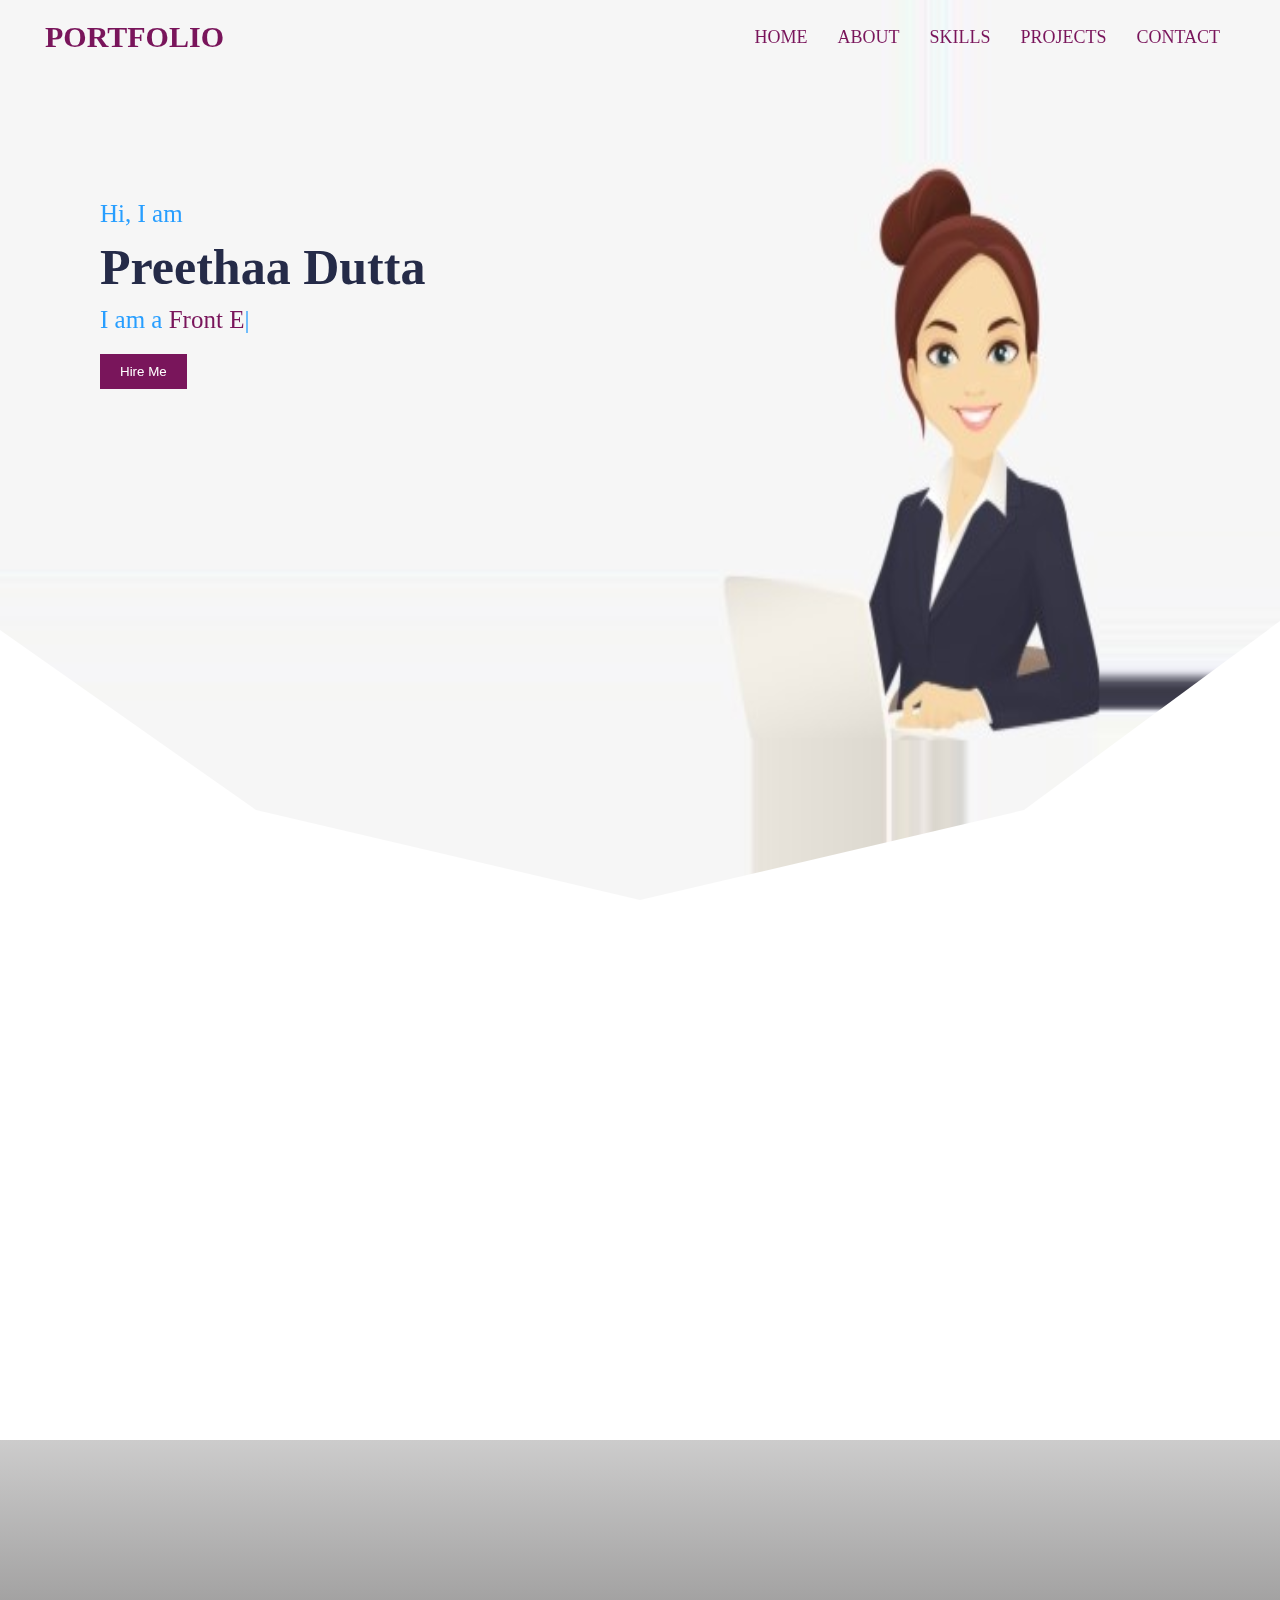
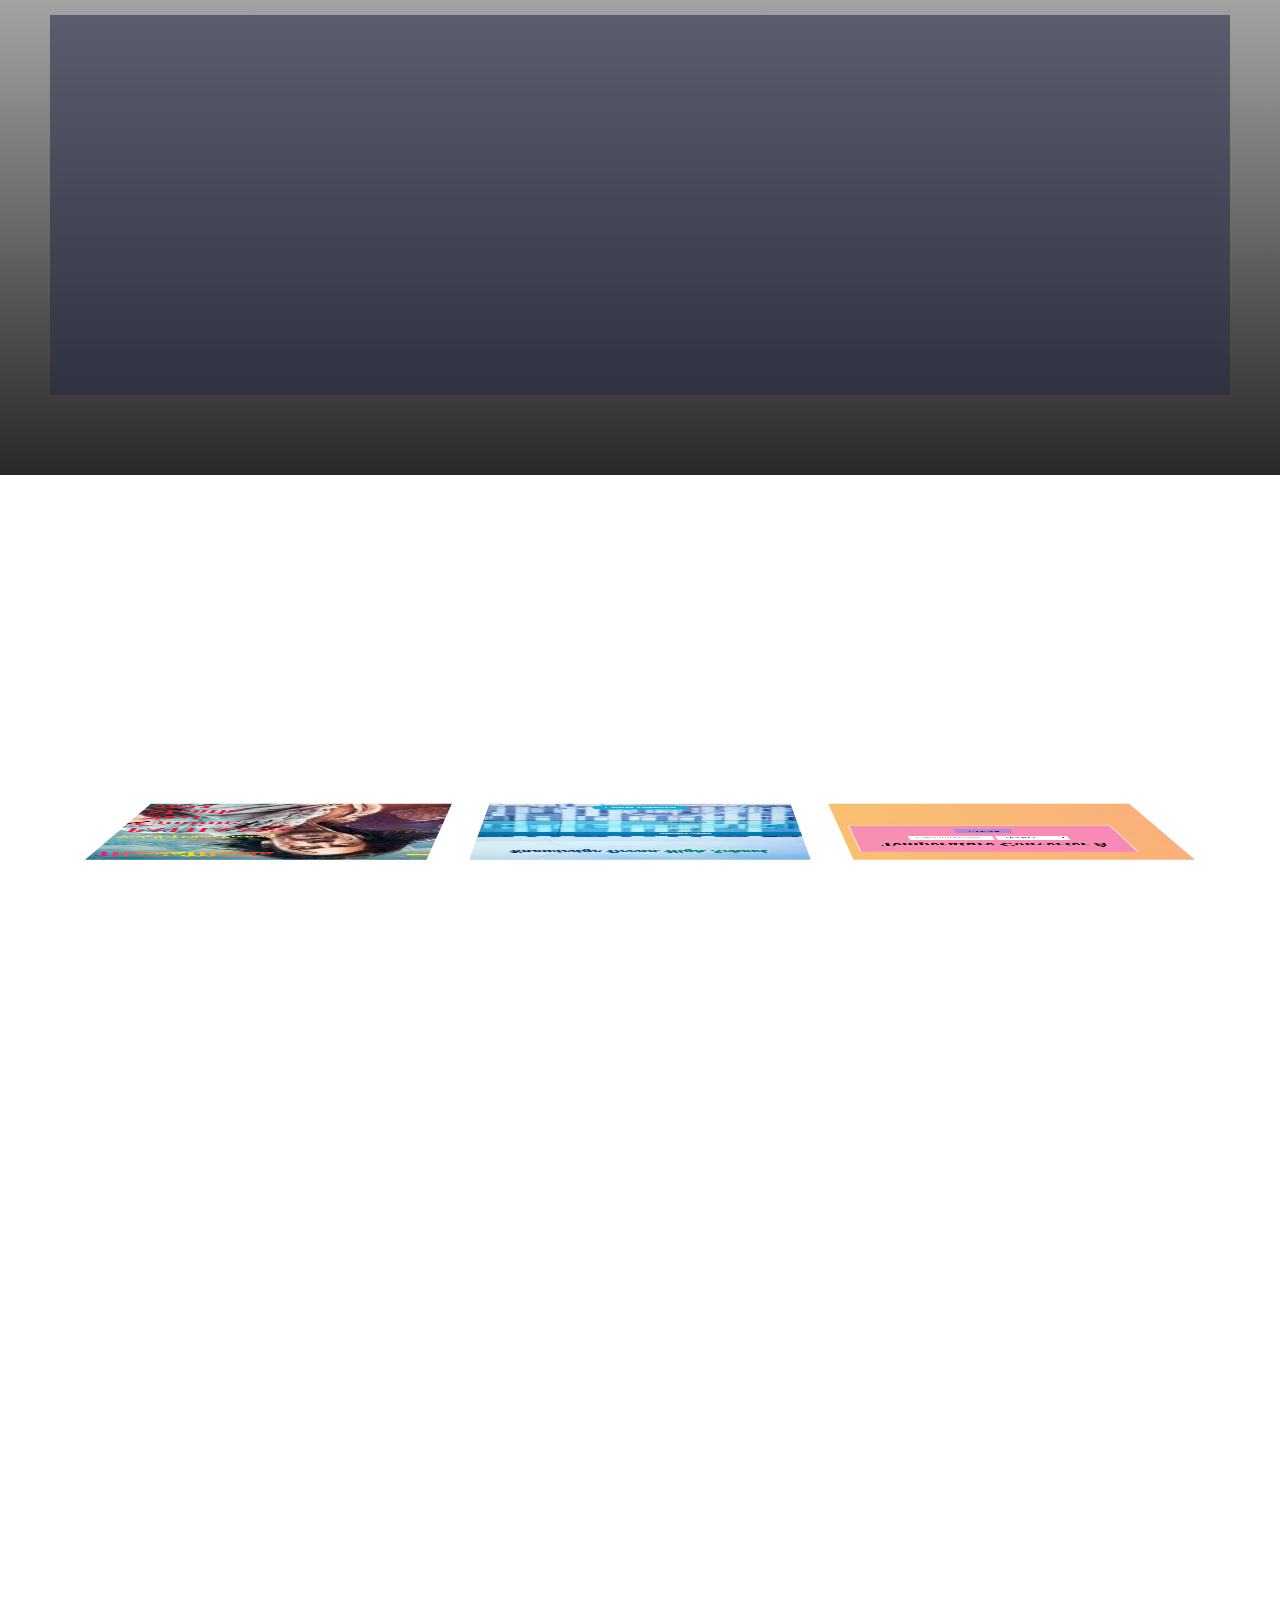
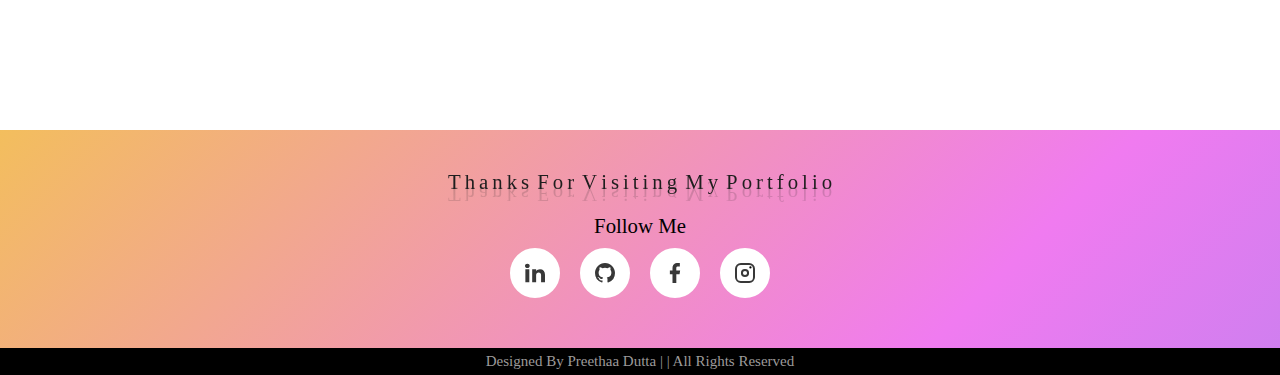
<file: Portfolio1/index.html>
<!DOCTYPE html>
<html lang="en">
<head>
    <meta charset="UTF-8">
    <meta http-equiv="X-UA-Compatible" content="IE=edge">
    <meta name="viewport" content="width=device-width, initial-scale=1.0">
    <title>Responsive Portfolio Website</title>
    <link rel="stylesheet" type="text/css" href="css/style.css">
    <script src="https://code.jquery.com/jquery-3.6.0.js"></script>
    <script src="js/typed.min.js"></script>
    <link rel="stylesheet" href="https://cdnjs.cloudflare.com/ajax/libs/font-awesome/6.4.2/css/all.min.css" integrity="sha512-z3gLpd7yknf1YoNbCzqRKc4qyor8gaKU1qmn+CShxbuBusANI9QpRohGBreCFkKxLhei6S9CQXFEbbKuqLg0DA==" crossorigin="anonymous" referrerpolicy="no-referrer" />
    <!--AOS link-->
    <link rel="stylesheet" href="https://unpkg.com/aos@next/dist/aos.css" />
</head>
<body>
    <nav class="navbar">
        <div class="content">
            <div class="logo">
                <a href="#">PORTFOLIO</a>
            </div>
            <ul class="menu-list">
                <div class="icon cancel-btn">
                    
                    <i class="fa-solid fa-xmark"></i>
                </div>
                <li><a href="#">HOME</a></li>
                <li><a href="#about">ABOUT</a></li>
                <li><a href="#Skills">SKILLS</a></li>
                <li><a href="#services">PROJECTS</a></li>
                <li><a href="#contact">CONTACT</a></li>
            </ul>
            <div class="icon menu-btn">
                
                <i class="fa-solid fa-bars"></i>
            </div>
        </div>
    </nav>
    <header>
        
        <div class="text">
            <p>Hi, I am</p>
            <h1>Preethaa Dutta</h1>
            <p>I am a <span id="ani" style="color: #79155b;"></span></p>
            <button class="c-btn">Hire Me</button>
        </div>
    </header>
    <section id="about">
        <div class="section-info" data-aos="fade-right">
            <h1 class="heading">ABOUT</h1>
            <p class="strengths">Who I am?</p>
        </div>
        <div class="about-row" data-aos="zoom-in-up">
            <!--<div class="about-left-col">
                <img src="images/about2.jpg">
            </div>-->
            <div class="about-right-col">
                <p id="p-title">
                    Hi, Preethaa here, and I'm a <span id="ani3" style="color: #79155b;">
                </p>
                <p>
                    I enjoy creating visually appealing, responsive websites and web apps that are also user-friendly. I'm now working as an intern web developer. With an overall CGPA of 8.81, I graduated from the University of Engineering and Management in Kolkata with a B.Tech. in Electronics and Communication Engineering. In addition, I like to write technical documentation, research papers, and articles that are search engine friendly. I am also working as a part-time tutor under the company MyMegaminds. I love to help people by sharing my knowledge of programming. Hope we'll meet soon!
                </p>
                <button class="c-btn">Download CV</button>    
            </div>
        </div>
    </section>
    <section id="Skills">
        <div class="section-info" data-aos="fade-left">
            <h1 style="color: #fff">SKILLS</h1>
            <p class="strengths">My strengths</p>
        </div>
        <div class="skills-row">
            <div class="skills-left-col" data-aos="fade-up-right">
                <p>
                    Lorem, ipsum dolor sit amet consectetur adipisicing elit. Fugit, perspiciatis voluptatem. Illo eaque nostrum, labore natus rerum aliquam inventore eos iure nam quae enim ut cum fugiat corrupti non aspernatur?
                </p>
                <!--<button class="c-btn">Read more</button>-->
            </div>
            <div class="skills-right-col" data-aos="fade-up-left">
                <div class="progress-div">
                    <p>
                        <span>HTML, CSS</span><br>
                        <progress value="95" max="100"></progress>
                        <span>95%</span>
                    </p>
                    <p>
                        <span>JavaScript</span><br>
                        <progress value="90" max="100"></progress>
                        <span>90%</span>
                    </p>
                    <p>
                        <span>Java</span><br>
                        <progress value="95" max="100"></progress>
                        <span>95%</span>
                    </p>
                    <p>
                        <span>MySQL</span><br>
                        <progress value="92" max="100"></progress>
                        <span>92%</span>
                    </p>
                    <p>
                        <span>Arduino</span><br>
                        <progress value="80" max="100"></progress>
                        <span>80%</span>
                    </p>
                </div>
            </div>
        </div>
    </section>
    <section id="services">
        <div class="section-info" data-aos="flip-right">
            <h1 class="heading">PROJECTS</h1>
            <p>My work samples</p>
        </div>
        <!--<div class="services-row">
            
            <div class="services-box" data-tilt="">
                <img src="images/b2.png">
                <h2>Web Design</h2>
                <p>
                    Write something
                </p>
            </div>
            <div class="services-box" data-tilt="">
                <img src="images/b2.png">
                <h2>Web Development</h2>
                <p>
                    Write something
                </p>
            </div>
            <div class="services-box" data-tilt="">
                <img src="images/b2.png">
                <h2>Apps Development</h2>
                <p>
                    Write something
                </p>
            </div>
            
            <div class="card">
                <div class="box">
                    <div class="imgBx">
                        <img src="img.png" alt="">
                    </div>
                    <div class="contentBx">
                        <div>
                            <h2>Post Title</h2>
                            <p>
                                Lorem ipsum dolor sit amet consectetur adipisicing elit. Inventore placeat alias labore, necessitatibus nisi blanditiis enim illum aperiam dolore et qui similique rerum quasi animi ut quo cum veniam at neque quibusdam.
                            </p>
                        </div>
                    </div>
                </div>
            </div>
    
            <div class="card">
                <div class="box">
                    <div class="imgBx">
                        <img src="img.png" alt="">
                    </div>
                    <div class="contentBx">
                        <div>
                            <h2>Post Title</h2>
                            <p>
                                Lorem ipsum dolor sit amet consectetur adipisicing elit. Inventore placeat alias labore, necessitatibus nisi blanditiis enim illum aperiam dolore et qui similique rerum quasi animi ut quo cum veniam at neque quibusdam.
                            </p>
                        </div>
                    </div>
                </div>
            </div>
    
            <div class="card">
                <div class="box">
                    <div class="imgBx">
                        <img src="img.png" alt="">
                    </div>
                    <div class="contentBx">
                        <div>
                            <h2>Post Title</h2>
                            <p>
                                Lorem ipsum dolor sit amet consectetur adipisicing elit. Inventore placeat alias labore, necessitatibus nisi blanditiis enim illum aperiam dolore et qui similique rerum quasi animi ut quo cum veniam at neque quibusdam.
                            </p>
                        </div>
                    </div>
                </div>
            </div>

        </div>-->
        <div class="projects" data-aos="flip-up">
            <div class="services-row">
                <div class="card">
                    <div class="box">
                        <div class="imgBx">
                            <img src="images/Project1.png" alt="MovieMania Frontend">
                        </div>
                        <div class="contentBx">
                            <div>
                                <h2 class="projects_title">Movie Streaming Website</h2>
                                <p>
                                    MovieMania is a streaming website, in which one can watch movies, web series etc. This website is developed by HTML, CSS, JavaScript. The user interface of this website allows the user to create an account and subscribe with any plan. The website is fully responsive for all devices.
                                </p>
                            </div>
                        </div>
                    </div>
                </div>
        
                <div class="card">
                    <div class="box">
                        <div class="imgBx">
                            <img src="images/Project2.jpg" alt="Marksheet Generator System">
                        </div>
                        <div class="contentBx">
                            <div>
                                <h2>Marksheet Generator System</h2>
                                <p>
                                    It is a java based system, through which students can view and download their mark sheet online. It provides a platform, in which teachers can give marks of the student for each subject and this system calculates total percentage of marks and checks whether the student is passed or failed in that exam.
                                </p>
                            </div>
                        </div>
                    </div>
                </div>
        
                <div class="card">
                    <div class="box">
                        <div class="imgBx">
                            <img src="images/Project3.png" alt="">
                        </div>
                        <div class="contentBx">
                            <div>
                                <h2>Temperature Converter</h2>
                                <p>
                                    This website helps to convert temperature to different units like celsius, fahrenheit and kelvin.
                                </p>
                            </div>
                        </div>
                    </div>
                </div>
    
            </div>
        </div>
        
    </section>
    <section id="contact">
        <div class="section-info" style="color:white;" data-aos="zoom-in-left">
            <h1 class="heading">GET IN TOUCH</h1>
            <p style="color: #79155b;">Drop a message</p>
        </div>
        <!--
        <div class="contact-row">
            <div class="contact-left-col">
                <img src="images/b3.png">
            </div>
            <div class="contact-right-col">
                <form>
                    <h2>Connect with me!</h2>
                    <input type="text" name="" placeholder="Name">
                    <input type="email" name="" placeholder="E-mail">
                    <br>
                    <textarea name="" id="" cols="40" rows="10" placeholder="Message"></textarea>
                    <br>
                    <button class="c-btn"> Submit</button>
                </form>
            </div>
        </div>
        -->

        <div class="container">
            <div class="contact_content" data-aos="flip-left" data-aos-easing="ease-out-cubic" data-aos-duration="2000">
                <div class="left-side">
                    <div class="phone details">
                        <i class="fa-solid fa-phone"></i>
                        <div class="topic">Phone</div>
                        <div class="text-one">+91 7980662353</div>
                        <!--<div class="text-two">Birendranagar 06</div>-->
                    </div>
                    <div class="whatsapp details">
                        <i class="fa-brands fa-whatsapp"></i>
                        <div class="topic">WhatsApp</div>
                        <div class="text-one">+91 7980662353</div>
                        <!--<div class="text-two">+0096 3434 5678</div>-->
                    </div>
                    <div class="email details">
                        <i class="fa-solid fa-envelope"></i>
                        <div class="topic">Email</div>
                        <div class="text-one">preethaa.dutta@gmail.com</div>
                        <!--<div class="text-two">info.codinglab@gmail.com</div>-->
                    </div>
                </div>
    
                <div class="middle-side">
                    <div class="topic-text">Let's connect!</div>
                    <form action="#">
                        <div class="input-box">
                            <input type="text" placeholder="Enter your name">
                        </div>
                        <div class="input-box">
                            <input type="text" placeholder="Enter your email">
                        </div>
                        <div class="input-box message-box">
                            <textarea name="" id="" cols="40" rows="10" placeholder="Message"></textarea>
                        </div>
                        <div class="button">
                            <!--<input type="button" value="Send Now">-->
                            <button class="c-btn btn">Download CV</button>
                        </div>
                    </form>
                </div>
                <div class="right-side">
                    <!--<img class="contact_image" src="contact_section_image.jpg" alt="Contact Image">-->
                    <img class="contact_image" src="images/about_section_image1.jpg" alt="Contact Image">
                    <!--
                    <div class="topic-text">Connect with me!</div>
                    <form action="#">
                        <div class="input-box">
                            <input type="text" placeholder="Enter your name">
                        </div>
                        <div class="input-box">
                            <input type="text" placeholder="Enter your email">
                        </div>
                        <div class="input-box message-box">
                            <textarea name="" id="" cols="40" rows="10" placeholder="Message"></textarea>
                        </div>
                        <div class="button">
                            <input type="button" value="Send Now" >
                        </div>
                    </form>
                    -->
                </div>
            </div>
        </div>

    </section>
    <section id="footer">
        <footer>
            <div class="main-content head">
                <div class="top">
                    <center>
                        <div class="wavy">
                            <span style="--i:1;">T</span>
                            <span style="--i:2;">h</span>
                            <span style="--i:3;">a</span>
                            <span style="--i:4;">n</span>
                            <span style="--i:5;">k</span>
                            <span style="--i:6;">s</span>
                            <span style="--i:7;"> </span>
                            <span style="--i:8;">F</span>
                            <span style="--i:9;">o</span>
                            <span style="--i:10;">r</span>
                            <span style="--i:11;"> </span>
                            <span style="--i:12;">V</span>
                            <span style="--i:13;">i</span>
                            <span style="--i:14;">s</span>
                            <span style="--i:15;">i</span>
                            <span style="--i:16;">t</span>
                            <span style="--i:17;">i</span>
                            <span style="--i:18;">n</span>
                            <span style="--i:19;">g</span>
                            <span style="--i:20;"> </span>
                            <div class="separate">
                            <span style="--i:21; --j:4">M</span>
                            <span style="--i:22; --j:5">y</span>
                            <span style="--i:23; --j:6"> </span>
                            <span style="--i:24; --j:7">P</span>
                            <span style="--i:25; --j:8">o</span>
                            <span style="--i:26; --j:9">r</span>
                            <span style="--i:27; --j:10">t</span>
                            <span style="--i:28; --j:11">f</span>
                            <span style="--i:29; --j:12">o</span>
                            <span style="--i:30; --j:13">l</span>
                            <span style="--i:31; --j:14">i</span>
                            <span style="--i:32; --j:15">o</span>
                            </div>
                        </div>
                        <div class="follow">Follow Me</div>
                        <div class="icons">
                            <a href="#" class="social linkedin">
                                <svg viewBox="0 0 244.65 226.28"><path d="M35.73,81.63a24.22,24.22,0,0,1-8-18.5,24.59,24.59,0,0,1,8-18.79q8.06-7.47,20.76-7.48,12.43,0,20.48,7.48a24.59,24.59,0,0,1,8,18.79,24.22,24.22,0,0,1-8,18.5q-8,7.5-20.48,7.49Q43.79,89.12,35.73,81.63ZM80.5,105.51V263.14H32.2V105.51Z" transform="translate(-27.68 -36.86)"/><path class="cls-1" d="M255.8,121.75q16.51,17.94,16.52,49.3v92.09h-48v-85.6q0-15.81-8.19-24.57t-22-8.76q-13.84,0-22,8.76t-8.2,24.57v85.6H115.53V105.51h48.31v20.9a51.15,51.15,0,0,1,19.78-16.53,63,63,0,0,1,28-6.07Q239.27,103.81,255.8,121.75Z" transform="translate(-27.68 -36.86)"/></svg>
                            </a>
                            <a href="#" class="social github">
                                <svg xmlns="http://www.w3.org/2000/svg" viewBox="0 0 16 16" id="github"><path d="M7.999 0C3.582 0 0 3.596 0 8.032a8.031 8.031 0 0 0 5.472 7.621c.4.074.546-.174.546-.387 0-.191-.007-.696-.011-1.366-2.225.485-2.695-1.077-2.695-1.077-.363-.928-.888-1.175-.888-1.175-.727-.498.054-.488.054-.488.803.057 1.225.828 1.225.828.714 1.227 1.873.873 2.329.667.072-.519.279-.873.508-1.074-1.776-.203-3.644-.892-3.644-3.969 0-.877.312-1.594.824-2.156-.083-.203-.357-1.02.078-2.125 0 0 .672-.216 2.2.823a7.633 7.633 0 0 1 2.003-.27 7.65 7.65 0 0 1 2.003.271c1.527-1.039 2.198-.823 2.198-.823.436 1.106.162 1.922.08 2.125.513.562.822 1.279.822 2.156 0 3.085-1.87 3.764-3.652 3.963.287.248.543.738.543 1.487 0 1.074-.01 1.94-.01 2.203 0 .215.144.465.55.386A8.032 8.032 0 0 0 16 8.032C16 3.596 12.418 0 7.999 0z"></path></svg>
                            </a>
                            <a href="#" class="social facebook">
                                <svg viewBox="0 0 126.22 246"><path d="M173.6,27h35.92V70.19h-29.7c-15,2.39-14,19.79-14,19.79v29.33h47.27l-7.05,47.52H166.33V273H119.19V166.09H86.89V119.31h32.3V87.74A68.5,68.5,0,0,1,127,55.49c5.27-9.87,14-20.18,28.41-25.47A53,53,0,0,1,173.6,27Z" transform="translate(-86.89 -27)"/></svg>
                            </a>
                            <a href="#" class="social instagram">
                                <svg viewBox="0 0 246.15 246.15"><path d="M201,51.5A47.49,47.49,0,0,1,248.41,99V200.88A47.49,47.49,0,0,1,201,248.32H99a47.49,47.49,0,0,1-47.44-47.44V99A47.49,47.49,0,0,1,99,51.5H201m0-24.66H99A72.11,72.11,0,0,0,26.92,99V200.88A72.12,72.12,0,0,0,99,273H201a72.12,72.12,0,0,0,72.11-72.11V99A72.11,72.11,0,0,0,201,26.84Z" transform="translate(-26.92 -26.84)"/><path class="cls-1" d="M150,124.34a25.57,25.57,0,1,1-25.57,25.57A25.6,25.6,0,0,1,150,124.34m0-24.66a50.24,50.24,0,1,0,50.23,50.23A50.23,50.23,0,0,0,150,99.68Z" transform="translate(-26.92 -26.84)"/><circle class="cls-1" cx="189.98" cy="55.33" r="13.81"/></svg>
                            </a>
                        </div>
                    </center>
                </div>
            </div>
            <div class="bottom">
                <center>
                    <span class="credit">Designed By Preethaa Dutta | |
                    </span>
                    <span>All Rights Reserved</span>
                </center>
            </div>
        </footer>
<!--
        <h2>Developed by <br> Preethaa Dutta</h2>
        <img src="images/icon.png" width="100">
-->
    </section>
    <script src="js/jquery.ripples-min.js"></script>
    <script>
        jQuery(document).ready(function(){$('header').ripples({
  dropRadius: 10,
  perturbance: 0.01,
});
});
    </script>
    <script>
        let animate= new Typed('#ani',{
            strings:["Front End Developer","Content Writer","Tutor"],
            typeSpeed: 100,
            backSpeed: 100,
            loop: true,
        })
    </script>
    <!-- our aos data -->
    <script src="https://unpkg.com/aos@next/dist/aos.js"></script>
    <script>
        let animat= new Typed('#ani3',{
            strings:["Front End Developer","Web Developer","Content Writer","Tutor"],
            typeSpeed: 100,
            backSpeed: 100,
            loop: true,
        })
        
        AOS.init({
            offset: 200,/*300*/
            duration: 800,/*1000*/
        });
    </script>
    <!--<script src="js/tilt.jquery.min.js"></script>-->
    <script src="custom.js"></script>

    <!--<script>  
    </script>-->
</body>
</html>
</file>
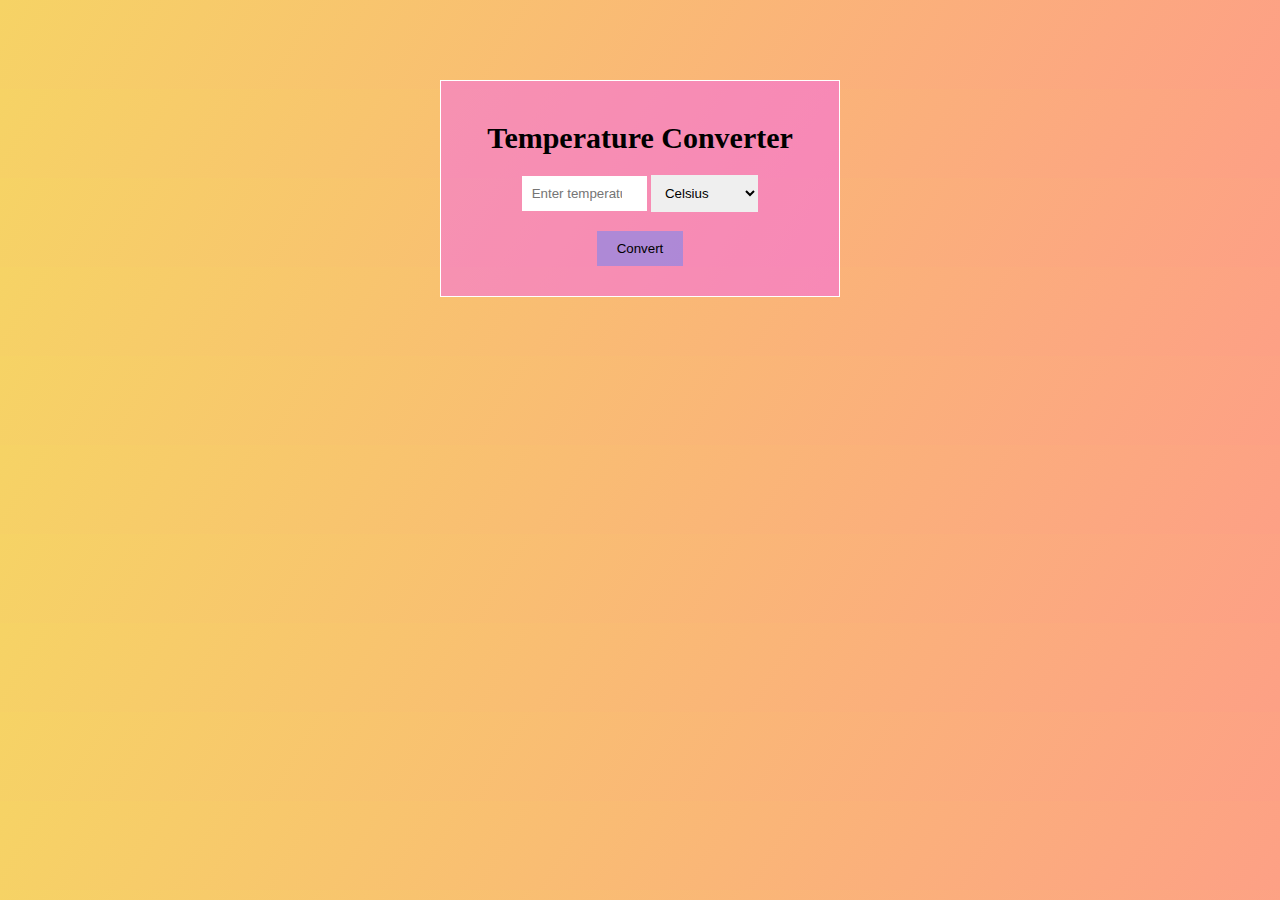
<file: Temperature_Converter_Website/index.html>
<!DOCTYPE html>
<html lang="en">
<head>
    <meta charset="UTF-8">
    <meta http-equiv="X-UA-Compatible" content="IE-edge">
    <meta name="viewport" content="width=device-width, initial-scale=1.0">
    <title>Temperature Converter</title>
    <link rel="stylesheet" href="style.css">
    <link rel="stylesheet" href="https://cdnjs.cloudflare.com/ajax/libs/font-awesome/6.4.2/css/all.min.css" integrity="sha512-z3gLpd7yknf1YoNbCzqRKc4qyor8gaKU1qmn+CShxbuBusANI9QpRohGBreCFkKxLhei6S9CQXFEbbKuqLg0DA==" crossorigin="anonymous" referrerpolicy="no-referrer"/> 
</head>
<body>
    <div class="container">
        <h1 class="main-h">
            Temperature Converter
            <i class="fa-solid fa-temperature-three-quarters"></i>
        </h1>
        <div class="converter">
            <div>
                <input type="number" id="inputTemperature" placeholder="Enter temperature">
                <select id="inputUnit">
                    <option value="celsius">Celsius</option>
                    <option value="fahrenheit">Fahrenheit</option>
                    <option value="kelvin">Kelvin</option>
                </select>
            </div>
            <div>
                <button onclick="convertTemperature()" class="convert">Convert</button>
                <div id="result"></div>
            </div>
        </div>
    </div> 
    <script src="script.js"></script>
</body>
</html>
</file>
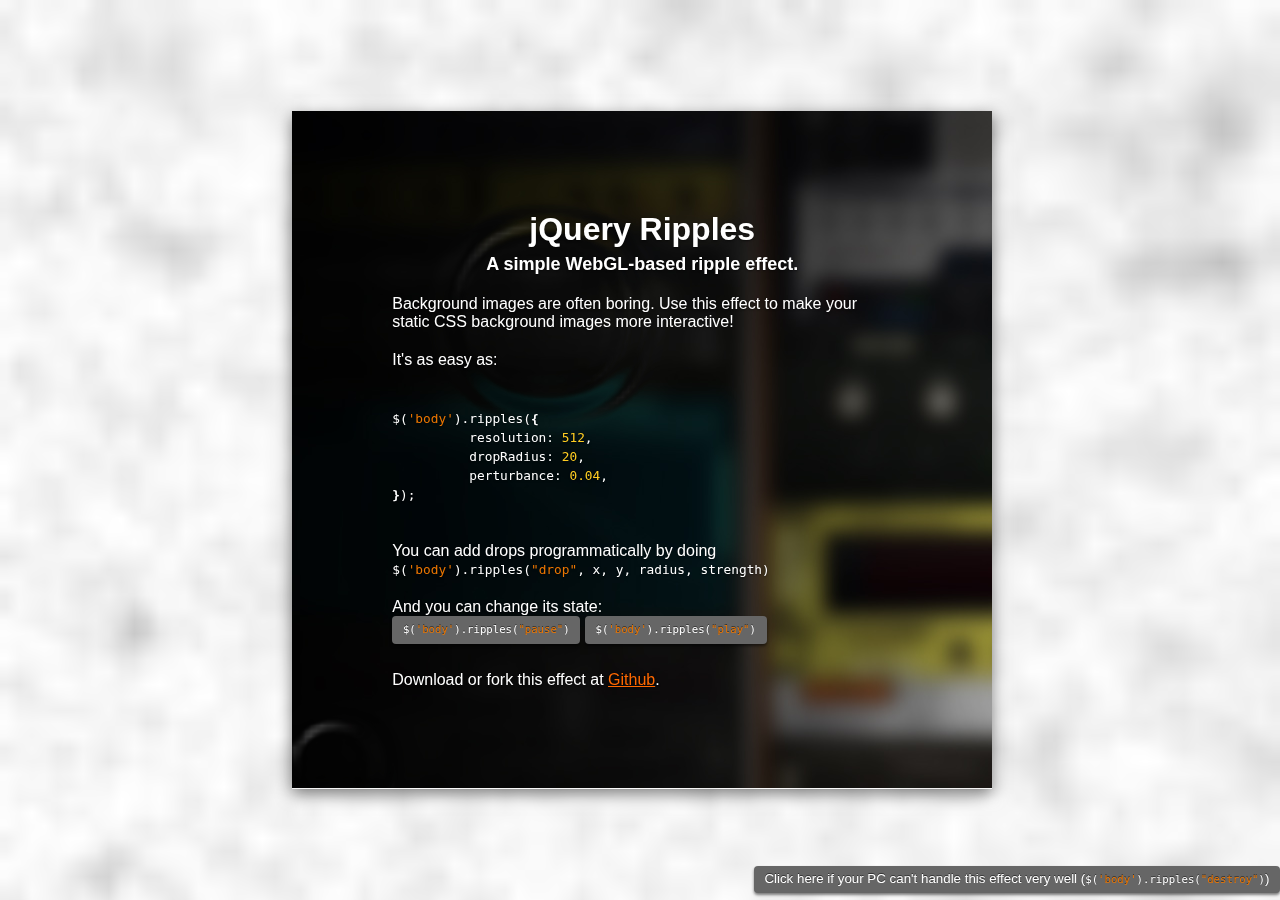
<file: Portfolio1/js/jquery.ripples-master/demo/index.html>
<!DOCTYPE html>
<html>
<head>
<title>jQuery WebGL Ripples</title>
<style>
* { margin: 0; padding: 0; }
html {
	height: 100%;
}
body {
	color: #fff;
	font-size: 16px;
	font-family: "Helvetica Neue",Helvetica,Arial,sans-serif;
	background-image: url(img/bg2.jpg);
	background-size: cover;
	background-position: 50% 0;
	height: 100%;
	text-align: center;
}

body:before {
	content: '';
	display: inline-block;
	vertical-align: middle;
	height: 100%;
}

main {
	display: inline-block;
	vertical-align: middle;
	background: url(img/bg.jpg);
	padding:  100px;
	max-width: 500px;
	text-shadow: 0 1px 2px rgba(0,0,0,0.5);
	box-shadow: 0 5px 15px rgba(0,0,0,0.5);
}

h1 {
	font-size: 32px;
}
h2 {
	font-size: 18px;
	margin-top: 6px;
}
p {
	text-align: left;
	margin-top: 20px;
}
a {
	color: #ff6800;
}
pre {
	text-align: left;
	margin-top: 20px;
}

.error {
	display: none;
	position: fixed;
	bottom: 0;
	left: 0;
	background: #000;
	color: #f00;
	padding: 5px;
	max-width: 50%;
}

button {
	font-family: "Helvetica Neue",Helvetica,Arial,sans-serif;
	padding: 0 0.8em;
	line-height: 2em;
	border: none;
	background: #666;
	color: #fff;
	text-shadow: 0 -1px 0 rgba(0,0,0,0.5);
	border-radius: 4px;
	cursor: pointer;
	margin-bottom: 0.5em;
	box-shadow: 0 2px 3px rgba(0,0,0,0.5);
}

button:hover {
	background: #888;
}

code { font-size: 0.8em; display: inline; }

.disable {
	position: fixed;
	bottom: 0;
	right: 0;
}

.code-string { color:#ec7600 }
.code-cbracket { font-weight:bold }
.code-number { color:#ffcd22 }

</style>
</head>
<body>

<main>
	<header>
		<h1>jQuery Ripples</h1>
		<h2>A simple WebGL-based ripple effect.</h2>
	</header>
	<p>Background images are often boring. Use this effect to make your static CSS background images more interactive!</p>
	<p>It's as easy as:</p>

	<pre><code>
$(<span class="code-string">'body'</span>).ripples(<span class="code-cbracket">{</span>
	resolution: <span class="code-number">512</span>,
	dropRadius: <span class="code-number">20</span>,
	perturbance: <span class="code-number">0.04</span>,
<span class="code-cbracket">}</span>);
	</code></pre>

	<p>You can add drops programmatically by doing <code>$(<span class="code-string">'body'</span>).ripples(<span class="code-string">"drop"</span>, x, y, radius, strength)</code></p>

	<p>And you can change its state:<br>
	<button class="js-ripples-pause" type="button">
		<code>$(<span class="code-string">'body'</span>).ripples(<span class="code-string">"pause"</span>)</code>
	</button>

	<button class="js-ripples-play" type="button">
		<code>$(<span class="code-string">'body'</span>).ripples(<span class="code-string">"play"</span>)</code>
	</button>
	</p>

	<p>Download or fork this effect at <a href="//github.com/sirxemic/jquery.ripples/">Github</a>.</p>
</main>

<button class="js-ripples-disable disable">
	Click here if your PC can't handle this effect very well
	(<code>$(<span class="code-string">'body'</span>).ripples(<span class="code-string">"destroy"</span>)</code>)
</button>

<div class="error"></div>

<script src="https://ajax.googleapis.com/ajax/libs/jquery/3.0.0/jquery.min.js"></script>
<script src="../dist/jquery.ripples.js"></script>
<script>
$(document).ready(function() {
	try {
		$('body').ripples({
			resolution: 512,
			dropRadius: 20, //px
			perturbance: 0.04,
		});
		$('main').ripples({
			resolution: 128,
			dropRadius: 10, //px
			perturbance: 0.04,
			interactive: false
		});
	}
	catch (e) {
		$('.error').show().text(e);
	}

	$('.js-ripples-disable').on('click', function() {
		$('body, main').ripples('destroy');
		$(this).hide();
	});

	$('.js-ripples-play').on('click', function() {
		$('body, main').ripples('play');
	});

	$('.js-ripples-pause').on('click', function() {
		$('body, main').ripples('pause');
	});

	// Automatic drops
	setInterval(function() {
		var $el = $('main');
		var x = Math.random() * $el.outerWidth();
		var y = Math.random() * $el.outerHeight();
		var dropRadius = 20;
		var strength = 0.04 + Math.random() * 0.04;

		$el.ripples('drop', x, y, dropRadius, strength);
	}, 400);
});
</script>
</body>
</html>
</file>
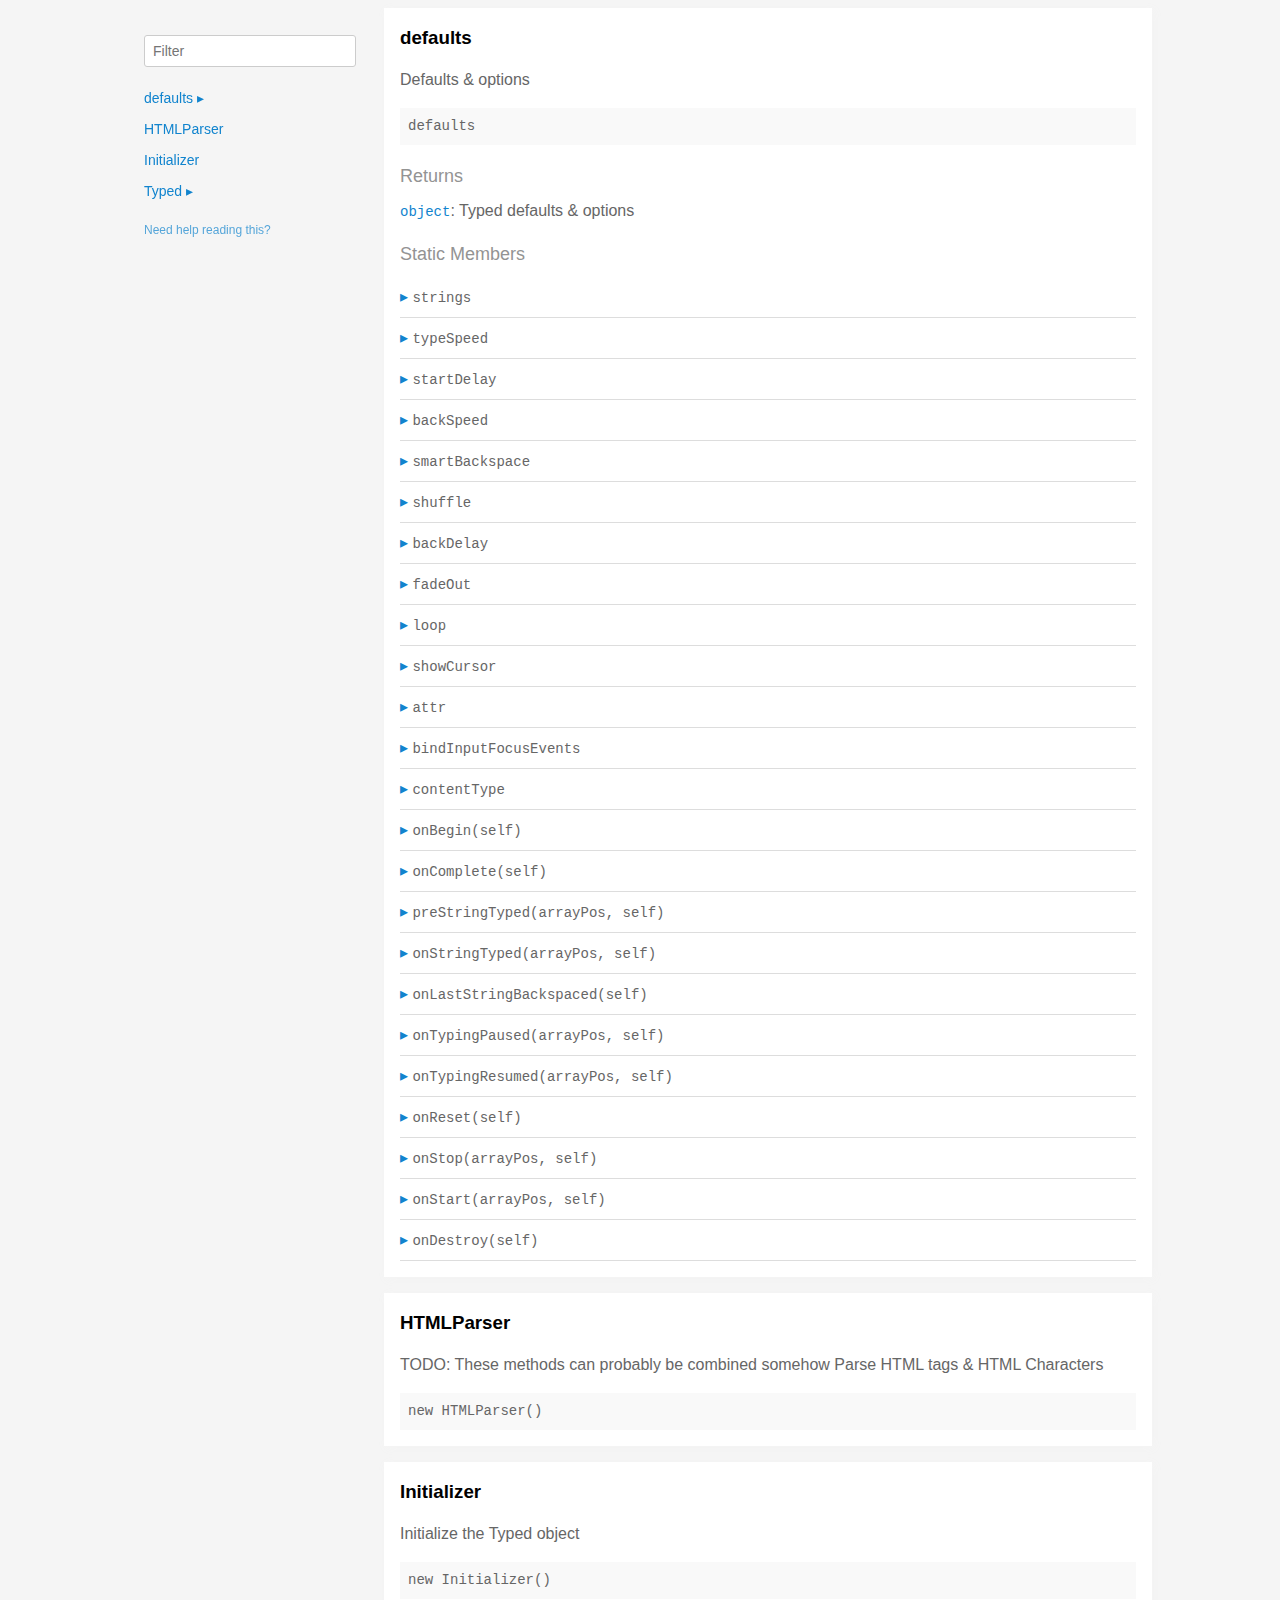
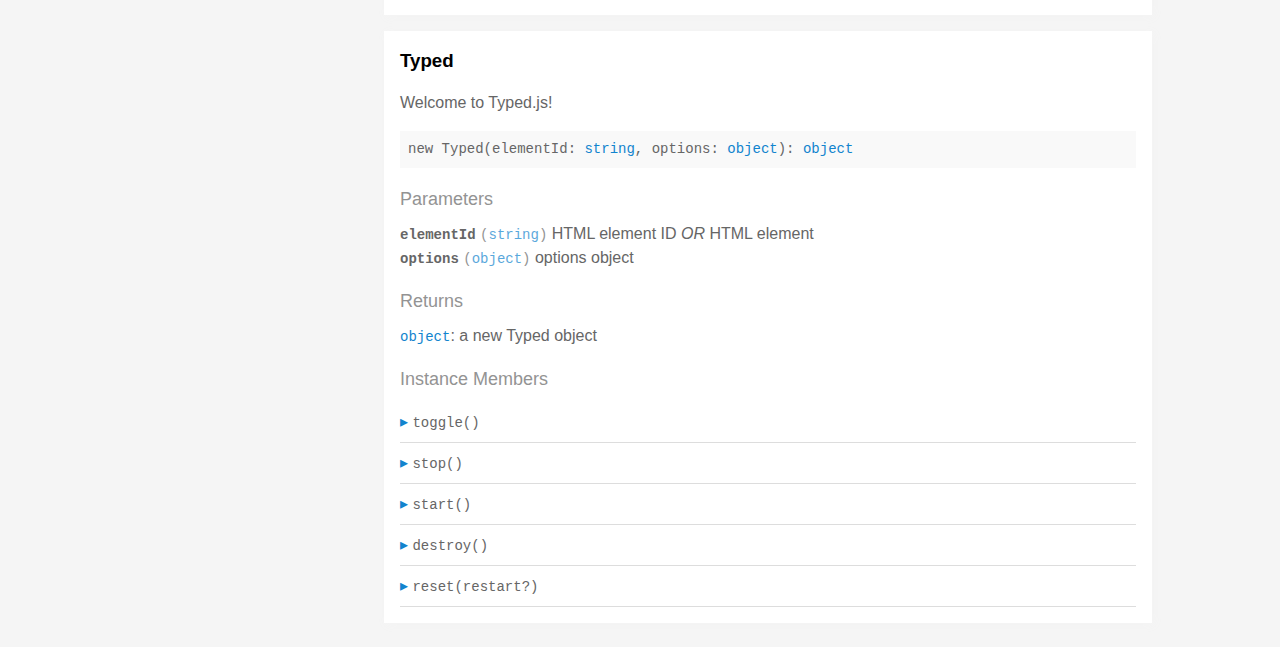
<file: Portfolio1/js/typed.js-master/docs/index.html>
<!doctype html>
<html>
<head>
  <meta charset='utf-8' />
  <title>  | Documentation</title>
  <meta name='viewport' content='width=device-width,initial-scale=1'>
  <link href='assets/bass.css' type='text/css' rel='stylesheet' />
  <link href='assets/style.css' type='text/css' rel='stylesheet' />
  <link href='assets/github.css' type='text/css' rel='stylesheet' />
</head>
<body class='documentation'>
  <div class='max-width-4 mx-auto'>
    <div class='clearfix md-mxn2'>
      <div class='fixed xs-hide fix-3 overflow-auto max-height-100'>
        <div class='py1 px2'>
          <h3 class='mb0 no-anchor'></h3>
          <div class='mb1'><code></code></div>
          <input
            placeholder='Filter'
            id='filter-input'
            class='col12 block input'
            type='text' />
          <div id='toc'>
            <ul class='list-reset h5 py1-ul'>
              
                
                <li><a
                  href='#defaults'
                  class=" toggle-sibling">
                  defaults
                  <span class='icon'>▸</span>
                </a>
                
                <div class='toggle-target display-none'>
                  
                  <ul class='list-reset py1-ul pl1'>
                    <li class='h5'><span>Static members</span></li>
                    
                      <li><a
                        href='#defaults.strings'
                        class='regular pre-open'>
                        .strings
                      </a></li>
                    
                      <li><a
                        href='#defaults.typeSpeed'
                        class='regular pre-open'>
                        .typeSpeed
                      </a></li>
                    
                      <li><a
                        href='#defaults.startDelay'
                        class='regular pre-open'>
                        .startDelay
                      </a></li>
                    
                      <li><a
                        href='#defaults.backSpeed'
                        class='regular pre-open'>
                        .backSpeed
                      </a></li>
                    
                      <li><a
                        href='#defaults.smartBackspace'
                        class='regular pre-open'>
                        .smartBackspace
                      </a></li>
                    
                      <li><a
                        href='#defaults.shuffle'
                        class='regular pre-open'>
                        .shuffle
                      </a></li>
                    
                      <li><a
                        href='#defaults.backDelay'
                        class='regular pre-open'>
                        .backDelay
                      </a></li>
                    
                      <li><a
                        href='#defaults.fadeOut'
                        class='regular pre-open'>
                        .fadeOut
                      </a></li>
                    
                      <li><a
                        href='#defaults.loop'
                        class='regular pre-open'>
                        .loop
                      </a></li>
                    
                      <li><a
                        href='#defaults.showCursor'
                        class='regular pre-open'>
                        .showCursor
                      </a></li>
                    
                      <li><a
                        href='#defaults.attr'
                        class='regular pre-open'>
                        .attr
                      </a></li>
                    
                      <li><a
                        href='#defaults.bindInputFocusEvents'
                        class='regular pre-open'>
                        .bindInputFocusEvents
                      </a></li>
                    
                      <li><a
                        href='#defaults.contentType'
                        class='regular pre-open'>
                        .contentType
                      </a></li>

                      <li><a
                        href='#defaults.onBegin'
                        class='regular pre-open'>
                        .onBegin
                      </a></li>

                      <li><a
                        href='#defaults.onComplete'
                        class='regular pre-open'>
                        .onComplete
                      </a></li>
                    
                      <li><a
                        href='#defaults.preStringTyped'
                        class='regular pre-open'>
                        .preStringTyped
                      </a></li>
                    
                      <li><a
                        href='#defaults.onStringTyped'
                        class='regular pre-open'>
                        .onStringTyped
                      </a></li>
                    
                      <li><a
                        href='#defaults.onLastStringBackspaced'
                        class='regular pre-open'>
                        .onLastStringBackspaced
                      </a></li>
                    
                      <li><a
                        href='#defaults.onTypingPaused'
                        class='regular pre-open'>
                        .onTypingPaused
                      </a></li>
                    
                      <li><a
                        href='#defaults.onTypingResumed'
                        class='regular pre-open'>
                        .onTypingResumed
                      </a></li>
                    
                      <li><a
                        href='#defaults.onReset'
                        class='regular pre-open'>
                        .onReset
                      </a></li>
                    
                      <li><a
                        href='#defaults.onStop'
                        class='regular pre-open'>
                        .onStop
                      </a></li>
                    
                      <li><a
                        href='#defaults.onStart'
                        class='regular pre-open'>
                        .onStart
                      </a></li>
                    
                      <li><a
                        href='#defaults.onDestroy'
                        class='regular pre-open'>
                        .onDestroy
                      </a></li>
                    
                    </ul>
                  
                  
                  
                </div>
                
                </li>
              
                
                <li><a
                  href='#htmlparser'
                  class="">
                  HTMLParser
                  
                </a>
                
                </li>
              
                
                <li><a
                  href='#initializer'
                  class="">
                  Initializer
                  
                </a>
                
                </li>
              
                
                <li><a
                  href='#typed'
                  class=" toggle-sibling">
                  Typed
                  <span class='icon'>▸</span>
                </a>
                
                <div class='toggle-target display-none'>
                  
                  
                    <ul class='list-reset py1-ul pl1'>
                      <li class='h5'><span>Instance members</span></li>
                      
                      <li><a
                        href='#Typed#toggle'
                        class='regular pre-open'>
                        #toggle
                      </a></li>
                      
                      <li><a
                        href='#Typed#stop'
                        class='regular pre-open'>
                        #stop
                      </a></li>
                      
                      <li><a
                        href='#Typed#start'
                        class='regular pre-open'>
                        #start
                      </a></li>
                      
                      <li><a
                        href='#Typed#destroy'
                        class='regular pre-open'>
                        #destroy
                      </a></li>
                      
                      <li><a
                        href='#Typed#reset'
                        class='regular pre-open'>
                        #reset
                      </a></li>
                      
                    </ul>
                  
                  
                </div>
                
                </li>
              
            </ul>
          </div>
          <div class='mt1 h6 quiet'>
            <a href='http://documentation.js.org/reading-documentation.html'>Need help reading this?</a>
          </div>
        </div>
      </div>
      <div class='fix-margin-3'>
        
          
            <section class='p2 mb2 clearfix bg-white minishadow'>

  
  <div class='clearfix'>
    
    <h3 class='fl m0' id='defaults'>
      defaults
    </h3>
    
    
  </div>
  

  <p>Defaults &#x26; options</p>


  <div class='pre p1 fill-light mt0'>defaults</div>
  
  

  
  
  
  
  

  

  

  
    
      <div class='py1 quiet mt1 prose-big'>Returns</div>
      <code><a href="https://developer.mozilla.org/en-US/docs/Web/JavaScript/Reference/Global_Objects/Object">object</a></code>:
        Typed defaults &#x26; options

      
    
  

  

  

  
    <div class='py1 quiet mt1 prose-big'>Static Members</div>
    <div class="clearfix">
  
    <div class='border-bottom' id='defaults.strings'>
      <div class="clearfix small pointer toggle-sibling">
        <div class="py1 contain">
            <a class='icon pin-right py1 dark-link caret-right'>▸</a>
            <span class='code strong strong truncate'>strings</span>
        </div>
      </div>
      <div class="clearfix display-none toggle-target">
        <section class='p2 mb2 clearfix bg-white minishadow'>

  

  

  <div class='pre p1 fill-light mt0'>strings</div>
  
  

  
  
  
  
  

  

  
    <div class='py1 quiet mt1 prose-big'>Properties</div>
    <div>
      
        <div class='space-bottom0'>
          <span class='code bold'>strings</span> <code class='quiet'>(<a href="https://developer.mozilla.org/en-US/docs/Web/JavaScript/Reference/Global_Objects/Array">array</a>)</code>
          : strings to be typed

          
        </div>
      
        <div class='space-bottom0'>
          <span class='code bold'>stringsElement</span> <code class='quiet'>(<a href="https://developer.mozilla.org/en-US/docs/Web/JavaScript/Reference/Global_Objects/String">string</a>)</code>
          : ID of element containing string children

          
        </div>
      
    </div>
  

  

  

  

  

  

  
</section>

      </div>
    </div>
  
    <div class='border-bottom' id='defaults.typeSpeed'>
      <div class="clearfix small pointer toggle-sibling">
        <div class="py1 contain">
            <a class='icon pin-right py1 dark-link caret-right'>▸</a>
            <span class='code strong strong truncate'>typeSpeed</span>
        </div>
      </div>
      <div class="clearfix display-none toggle-target">
        <section class='p2 mb2 clearfix bg-white minishadow'>

  

  

  <div class='pre p1 fill-light mt0'>typeSpeed</div>
  
  

  
  
  
  
  

  

  
    <div class='py1 quiet mt1 prose-big'>Properties</div>
    <div>
      
        <div class='space-bottom0'>
          <span class='code bold'>typeSpeed</span> <code class='quiet'>(<a href="https://developer.mozilla.org/en-US/docs/Web/JavaScript/Reference/Global_Objects/Number">number</a>)</code>
          : type speed in milliseconds

          
        </div>
      
    </div>
  

  

  

  

  

  

  
</section>

      </div>
    </div>
  
    <div class='border-bottom' id='defaults.startDelay'>
      <div class="clearfix small pointer toggle-sibling">
        <div class="py1 contain">
            <a class='icon pin-right py1 dark-link caret-right'>▸</a>
            <span class='code strong strong truncate'>startDelay</span>
        </div>
      </div>
      <div class="clearfix display-none toggle-target">
        <section class='p2 mb2 clearfix bg-white minishadow'>

  

  

  <div class='pre p1 fill-light mt0'>startDelay</div>
  
  

  
  
  
  
  

  

  
    <div class='py1 quiet mt1 prose-big'>Properties</div>
    <div>
      
        <div class='space-bottom0'>
          <span class='code bold'>startDelay</span> <code class='quiet'>(<a href="https://developer.mozilla.org/en-US/docs/Web/JavaScript/Reference/Global_Objects/Number">number</a>)</code>
          : time before typing starts in milliseconds

          
        </div>
      
    </div>
  

  

  

  

  

  

  
</section>

      </div>
    </div>
  
    <div class='border-bottom' id='defaults.backSpeed'>
      <div class="clearfix small pointer toggle-sibling">
        <div class="py1 contain">
            <a class='icon pin-right py1 dark-link caret-right'>▸</a>
            <span class='code strong strong truncate'>backSpeed</span>
        </div>
      </div>
      <div class="clearfix display-none toggle-target">
        <section class='p2 mb2 clearfix bg-white minishadow'>

  

  

  <div class='pre p1 fill-light mt0'>backSpeed</div>
  
  

  
  
  
  
  

  

  
    <div class='py1 quiet mt1 prose-big'>Properties</div>
    <div>
      
        <div class='space-bottom0'>
          <span class='code bold'>backSpeed</span> <code class='quiet'>(<a href="https://developer.mozilla.org/en-US/docs/Web/JavaScript/Reference/Global_Objects/Number">number</a>)</code>
          : backspacing speed in milliseconds

          
        </div>
      
    </div>
  

  

  

  

  

  

  
</section>

      </div>
    </div>
  
    <div class='border-bottom' id='defaults.smartBackspace'>
      <div class="clearfix small pointer toggle-sibling">
        <div class="py1 contain">
            <a class='icon pin-right py1 dark-link caret-right'>▸</a>
            <span class='code strong strong truncate'>smartBackspace</span>
        </div>
      </div>
      <div class="clearfix display-none toggle-target">
        <section class='p2 mb2 clearfix bg-white minishadow'>

  

  

  <div class='pre p1 fill-light mt0'>smartBackspace</div>
  
  

  
  
  
  
  

  

  
    <div class='py1 quiet mt1 prose-big'>Properties</div>
    <div>
      
        <div class='space-bottom0'>
          <span class='code bold'>smartBackspace</span> <code class='quiet'>(<a href="https://developer.mozilla.org/en-US/docs/Web/JavaScript/Reference/Global_Objects/Boolean">boolean</a>)</code>
          : only backspace what doesn't match the previous string

          
        </div>
      
    </div>
  

  

  

  

  

  

  
</section>

      </div>
    </div>
  
    <div class='border-bottom' id='defaults.shuffle'>
      <div class="clearfix small pointer toggle-sibling">
        <div class="py1 contain">
            <a class='icon pin-right py1 dark-link caret-right'>▸</a>
            <span class='code strong strong truncate'>shuffle</span>
        </div>
      </div>
      <div class="clearfix display-none toggle-target">
        <section class='p2 mb2 clearfix bg-white minishadow'>

  

  

  <div class='pre p1 fill-light mt0'>shuffle</div>
  
  

  
  
  
  
  

  

  
    <div class='py1 quiet mt1 prose-big'>Properties</div>
    <div>
      
        <div class='space-bottom0'>
          <span class='code bold'>shuffle</span> <code class='quiet'>(<a href="https://developer.mozilla.org/en-US/docs/Web/JavaScript/Reference/Global_Objects/Boolean">boolean</a>)</code>
          : shuffle the strings

          
        </div>
      
    </div>
  

  

  

  

  

  

  
</section>

      </div>
    </div>
  
    <div class='border-bottom' id='defaults.backDelay'>
      <div class="clearfix small pointer toggle-sibling">
        <div class="py1 contain">
            <a class='icon pin-right py1 dark-link caret-right'>▸</a>
            <span class='code strong strong truncate'>backDelay</span>
        </div>
      </div>
      <div class="clearfix display-none toggle-target">
        <section class='p2 mb2 clearfix bg-white minishadow'>

  

  

  <div class='pre p1 fill-light mt0'>backDelay</div>
  
  

  
  
  
  
  

  

  
    <div class='py1 quiet mt1 prose-big'>Properties</div>
    <div>
      
        <div class='space-bottom0'>
          <span class='code bold'>backDelay</span> <code class='quiet'>(<a href="https://developer.mozilla.org/en-US/docs/Web/JavaScript/Reference/Global_Objects/Number">number</a>)</code>
          : time before backspacing in milliseconds

          
        </div>
      
    </div>
  

  

  

  

  

  

  
</section>

      </div>
    </div>
  
    <div class='border-bottom' id='defaults.fadeOut'>
      <div class="clearfix small pointer toggle-sibling">
        <div class="py1 contain">
            <a class='icon pin-right py1 dark-link caret-right'>▸</a>
            <span class='code strong strong truncate'>fadeOut</span>
        </div>
      </div>
      <div class="clearfix display-none toggle-target">
        <section class='p2 mb2 clearfix bg-white minishadow'>

  

  

  <div class='pre p1 fill-light mt0'>fadeOut</div>
  
  

  
  
  
  
  

  

  
    <div class='py1 quiet mt1 prose-big'>Properties</div>
    <div>
      
        <div class='space-bottom0'>
          <span class='code bold'>fadeOut</span> <code class='quiet'>(<a href="https://developer.mozilla.org/en-US/docs/Web/JavaScript/Reference/Global_Objects/Boolean">boolean</a>)</code>
          : Fade out instead of backspace

          
        </div>
      
        <div class='space-bottom0'>
          <span class='code bold'>fadeOutClass</span> <code class='quiet'>(<a href="https://developer.mozilla.org/en-US/docs/Web/JavaScript/Reference/Global_Objects/String">string</a>)</code>
          : css class for fade animation

          
        </div>
      
        <div class='space-bottom0'>
          <span class='code bold'>fadeOutDelay</span> <code class='quiet'>(<a href="https://developer.mozilla.org/en-US/docs/Web/JavaScript/Reference/Global_Objects/Boolean">boolean</a>)</code>
          : Fade out delay in milliseconds

          
        </div>
      
    </div>
  

  

  

  

  

  

  
</section>

      </div>
    </div>
  
    <div class='border-bottom' id='defaults.loop'>
      <div class="clearfix small pointer toggle-sibling">
        <div class="py1 contain">
            <a class='icon pin-right py1 dark-link caret-right'>▸</a>
            <span class='code strong strong truncate'>loop</span>
        </div>
      </div>
      <div class="clearfix display-none toggle-target">
        <section class='p2 mb2 clearfix bg-white minishadow'>

  

  

  <div class='pre p1 fill-light mt0'>loop</div>
  
  

  
  
  
  
  

  

  
    <div class='py1 quiet mt1 prose-big'>Properties</div>
    <div>
      
        <div class='space-bottom0'>
          <span class='code bold'>loop</span> <code class='quiet'>(<a href="https://developer.mozilla.org/en-US/docs/Web/JavaScript/Reference/Global_Objects/Boolean">boolean</a>)</code>
          : loop strings

          
        </div>
      
        <div class='space-bottom0'>
          <span class='code bold'>loopCount</span> <code class='quiet'>(<a href="https://developer.mozilla.org/en-US/docs/Web/JavaScript/Reference/Global_Objects/Number">number</a>)</code>
          : amount of loops

          
        </div>
      
    </div>
  

  

  

  

  

  

  
</section>

      </div>
    </div>
  
    <div class='border-bottom' id='defaults.showCursor'>
      <div class="clearfix small pointer toggle-sibling">
        <div class="py1 contain">
            <a class='icon pin-right py1 dark-link caret-right'>▸</a>
            <span class='code strong strong truncate'>showCursor</span>
        </div>
      </div>
      <div class="clearfix display-none toggle-target">
        <section class='p2 mb2 clearfix bg-white minishadow'>

  

  

  <div class='pre p1 fill-light mt0'>showCursor</div>
  
  

  
  
  
  
  

  

  
    <div class='py1 quiet mt1 prose-big'>Properties</div>
    <div>
      
        <div class='space-bottom0'>
          <span class='code bold'>showCursor</span> <code class='quiet'>(<a href="https://developer.mozilla.org/en-US/docs/Web/JavaScript/Reference/Global_Objects/Boolean">boolean</a>)</code>
          : show cursor

          
        </div>
      
        <div class='space-bottom0'>
          <span class='code bold'>cursorChar</span> <code class='quiet'>(<a href="https://developer.mozilla.org/en-US/docs/Web/JavaScript/Reference/Global_Objects/String">string</a>)</code>
          : character for cursor

          
        </div>
      
        <div class='space-bottom0'>
          <span class='code bold'>autoInsertCss</span> <code class='quiet'>(<a href="https://developer.mozilla.org/en-US/docs/Web/JavaScript/Reference/Global_Objects/Boolean">boolean</a>)</code>
          : insert CSS for cursor and fadeOut into HTML 
<head>

          
        </div>
      
    </div>
  

  

  

  

  

  

  
</section>

      </div>
    </div>
  
    <div class='border-bottom' id='defaults.attr'>
      <div class="clearfix small pointer toggle-sibling">
        <div class="py1 contain">
            <a class='icon pin-right py1 dark-link caret-right'>▸</a>
            <span class='code strong strong truncate'>attr</span>
        </div>
      </div>
      <div class="clearfix display-none toggle-target">
        <section class='p2 mb2 clearfix bg-white minishadow'>

  

  

  <div class='pre p1 fill-light mt0'>attr</div>
  
  

  
  
  
  
  

  

  
    <div class='py1 quiet mt1 prose-big'>Properties</div>
    <div>
      
        <div class='space-bottom0'>
          <span class='code bold'>attr</span> <code class='quiet'>(<a href="https://developer.mozilla.org/en-US/docs/Web/JavaScript/Reference/Global_Objects/String">string</a>)</code>
          : attribute for typing
Ex: input placeholder, value, or just HTML text

          
        </div>
      
    </div>
  

  

  

  

  

  

  
</section>

      </div>
    </div>
  
    <div class='border-bottom' id='defaults.bindInputFocusEvents'>
      <div class="clearfix small pointer toggle-sibling">
        <div class="py1 contain">
            <a class='icon pin-right py1 dark-link caret-right'>▸</a>
            <span class='code strong strong truncate'>bindInputFocusEvents</span>
        </div>
      </div>
      <div class="clearfix display-none toggle-target">
        <section class='p2 mb2 clearfix bg-white minishadow'>

  

  

  <div class='pre p1 fill-light mt0'>bindInputFocusEvents</div>
  
  

  
  
  
  
  

  

  
    <div class='py1 quiet mt1 prose-big'>Properties</div>
    <div>
      
        <div class='space-bottom0'>
          <span class='code bold'>bindInputFocusEvents</span> <code class='quiet'>(<a href="https://developer.mozilla.org/en-US/docs/Web/JavaScript/Reference/Global_Objects/Boolean">boolean</a>)</code>
          : bind to focus and blur if el is text input

          
        </div>
      
    </div>
  

  

  

  

  

  

  
</section>

      </div>
    </div>
  
    <div class='border-bottom' id='defaults.contentType'>
      <div class="clearfix small pointer toggle-sibling">
        <div class="py1 contain">
            <a class='icon pin-right py1 dark-link caret-right'>▸</a>
            <span class='code strong strong truncate'>contentType</span>
        </div>
      </div>
      <div class="clearfix display-none toggle-target">
        <section class='p2 mb2 clearfix bg-white minishadow'>

  

  

  <div class='pre p1 fill-light mt0'>contentType</div>
  
  

  
  
  
  
  

  

  
    <div class='py1 quiet mt1 prose-big'>Properties</div>
    <div>
      
        <div class='space-bottom0'>
          <span class='code bold'>contentType</span> <code class='quiet'>(<a href="https://developer.mozilla.org/en-US/docs/Web/JavaScript/Reference/Global_Objects/String">string</a>)</code>
          : 'html' or 'null' for plaintext

          
        </div>
      
    </div>
  

  

  

  

  

  

  
</section>

      </div>
    </div>
  
    <div class='border-bottom' id='defaults.onBegin'>
      <div class="clearfix small pointer toggle-sibling">
        <div class="py1 contain">
            <a class='icon pin-right py1 dark-link caret-right'>▸</a>
            <span class='code strong strong truncate'>onBegin(self)</span>
        </div>
      </div>
      <div class="clearfix display-none toggle-target">
        <section class='p2 mb2 clearfix bg-white minishadow'>

  

  <p>Before it begins typing</p>

  <div class='pre p1 fill-light mt0'>onBegin(self: <a href="#typed">Typed</a>)</div>
  
    <div class='py1 quiet mt1 prose-big'>Parameters</div>
    <div class='prose'>
      
        <div class='space-bottom0'>
          <div>
            <span class='code bold'>self</span> <code class='quiet'>(<a href="#typed">Typed</a>)</code>
	    
          </div>
          
        </div>
      
    </div>
  
</section>

      </div>
    </div>

    <div class='border-bottom' id='defaults.onComplete'>
      <div class="clearfix small pointer toggle-sibling">
        <div class="py1 contain">
            <a class='icon pin-right py1 dark-link caret-right'>▸</a>
            <span class='code strong strong truncate'>onComplete(self)</span>
        </div>
      </div>
      <div class="clearfix display-none toggle-target">
        <section class='p2 mb2 clearfix bg-white minishadow'>

  

  <p>All typing is complete</p>


  <div class='pre p1 fill-light mt0'>onComplete(self: <a href="#typed">Typed</a>)</div>
  
  

  
  
  
  
  

  
    <div class='py1 quiet mt1 prose-big'>Parameters</div>
    <div class='prose'>
      
        <div class='space-bottom0'>
          <div>
            <span class='code bold'>self</span> <code class='quiet'>(<a href="#typed">Typed</a>)</code>
	    
          </div>
          
        </div>
      
    </div>
  

  

  

  

  

  

  

  
</section>

      </div>
    </div>
  
    <div class='border-bottom' id='defaults.preStringTyped'>
      <div class="clearfix small pointer toggle-sibling">
        <div class="py1 contain">
            <a class='icon pin-right py1 dark-link caret-right'>▸</a>
            <span class='code strong strong truncate'>preStringTyped(arrayPos, self)</span>
        </div>
      </div>
      <div class="clearfix display-none toggle-target">
        <section class='p2 mb2 clearfix bg-white minishadow'>

  

  <p>Before each string is typed</p>


  <div class='pre p1 fill-light mt0'>preStringTyped(arrayPos: <a href="https://developer.mozilla.org/en-US/docs/Web/JavaScript/Reference/Global_Objects/Number">number</a>, self: <a href="#typed">Typed</a>)</div>
  
  

  
  
  
  
  

  
    <div class='py1 quiet mt1 prose-big'>Parameters</div>
    <div class='prose'>
      
        <div class='space-bottom0'>
          <div>
            <span class='code bold'>arrayPos</span> <code class='quiet'>(<a href="https://developer.mozilla.org/en-US/docs/Web/JavaScript/Reference/Global_Objects/Number">number</a>)</code>
	    
          </div>
          
        </div>
      
        <div class='space-bottom0'>
          <div>
            <span class='code bold'>self</span> <code class='quiet'>(<a href="#typed">Typed</a>)</code>
	    
          </div>
          
        </div>
      
    </div>
  

  

  

  

  

  

  

  
</section>

      </div>
    </div>
  
    <div class='border-bottom' id='defaults.onStringTyped'>
      <div class="clearfix small pointer toggle-sibling">
        <div class="py1 contain">
            <a class='icon pin-right py1 dark-link caret-right'>▸</a>
            <span class='code strong strong truncate'>onStringTyped(arrayPos, self)</span>
        </div>
      </div>
      <div class="clearfix display-none toggle-target">
        <section class='p2 mb2 clearfix bg-white minishadow'>

  

  <p>After each string is typed</p>


  <div class='pre p1 fill-light mt0'>onStringTyped(arrayPos: <a href="https://developer.mozilla.org/en-US/docs/Web/JavaScript/Reference/Global_Objects/Number">number</a>, self: <a href="#typed">Typed</a>)</div>
  
  

  
  
  
  
  

  
    <div class='py1 quiet mt1 prose-big'>Parameters</div>
    <div class='prose'>
      
        <div class='space-bottom0'>
          <div>
            <span class='code bold'>arrayPos</span> <code class='quiet'>(<a href="https://developer.mozilla.org/en-US/docs/Web/JavaScript/Reference/Global_Objects/Number">number</a>)</code>
	    
          </div>
          
        </div>
      
        <div class='space-bottom0'>
          <div>
            <span class='code bold'>self</span> <code class='quiet'>(<a href="#typed">Typed</a>)</code>
	    
          </div>
          
        </div>
      
    </div>
  

  

  

  

  

  

  

  
</section>

      </div>
    </div>
  
    <div class='border-bottom' id='defaults.onLastStringBackspaced'>
      <div class="clearfix small pointer toggle-sibling">
        <div class="py1 contain">
            <a class='icon pin-right py1 dark-link caret-right'>▸</a>
            <span class='code strong strong truncate'>onLastStringBackspaced(self)</span>
        </div>
      </div>
      <div class="clearfix display-none toggle-target">
        <section class='p2 mb2 clearfix bg-white minishadow'>

  

  <p>During looping, after last string is typed</p>


  <div class='pre p1 fill-light mt0'>onLastStringBackspaced(self: <a href="#typed">Typed</a>)</div>
  
  

  
  
  
  
  

  
    <div class='py1 quiet mt1 prose-big'>Parameters</div>
    <div class='prose'>
      
        <div class='space-bottom0'>
          <div>
            <span class='code bold'>self</span> <code class='quiet'>(<a href="#typed">Typed</a>)</code>
	    
          </div>
          
        </div>
      
    </div>
  

  

  

  

  

  

  

  
</section>

      </div>
    </div>
  
    <div class='border-bottom' id='defaults.onTypingPaused'>
      <div class="clearfix small pointer toggle-sibling">
        <div class="py1 contain">
            <a class='icon pin-right py1 dark-link caret-right'>▸</a>
            <span class='code strong strong truncate'>onTypingPaused(arrayPos, self)</span>
        </div>
      </div>
      <div class="clearfix display-none toggle-target">
        <section class='p2 mb2 clearfix bg-white minishadow'>

  

  <p>Typing has been stopped</p>


  <div class='pre p1 fill-light mt0'>onTypingPaused(arrayPos: <a href="https://developer.mozilla.org/en-US/docs/Web/JavaScript/Reference/Global_Objects/Number">number</a>, self: <a href="#typed">Typed</a>)</div>
  
  

  
  
  
  
  

  
    <div class='py1 quiet mt1 prose-big'>Parameters</div>
    <div class='prose'>
      
        <div class='space-bottom0'>
          <div>
            <span class='code bold'>arrayPos</span> <code class='quiet'>(<a href="https://developer.mozilla.org/en-US/docs/Web/JavaScript/Reference/Global_Objects/Number">number</a>)</code>
	    
          </div>
          
        </div>
      
        <div class='space-bottom0'>
          <div>
            <span class='code bold'>self</span> <code class='quiet'>(<a href="#typed">Typed</a>)</code>
	    
          </div>
          
        </div>
      
    </div>
  

  

  

  

  

  

  

  
</section>

      </div>
    </div>
  
    <div class='border-bottom' id='defaults.onTypingResumed'>
      <div class="clearfix small pointer toggle-sibling">
        <div class="py1 contain">
            <a class='icon pin-right py1 dark-link caret-right'>▸</a>
            <span class='code strong strong truncate'>onTypingResumed(arrayPos, self)</span>
        </div>
      </div>
      <div class="clearfix display-none toggle-target">
        <section class='p2 mb2 clearfix bg-white minishadow'>

  

  <p>Typing has been started after being stopped</p>


  <div class='pre p1 fill-light mt0'>onTypingResumed(arrayPos: <a href="https://developer.mozilla.org/en-US/docs/Web/JavaScript/Reference/Global_Objects/Number">number</a>, self: <a href="#typed">Typed</a>)</div>
  
  

  
  
  
  
  

  
    <div class='py1 quiet mt1 prose-big'>Parameters</div>
    <div class='prose'>
      
        <div class='space-bottom0'>
          <div>
            <span class='code bold'>arrayPos</span> <code class='quiet'>(<a href="https://developer.mozilla.org/en-US/docs/Web/JavaScript/Reference/Global_Objects/Number">number</a>)</code>
	    
          </div>
          
        </div>
      
        <div class='space-bottom0'>
          <div>
            <span class='code bold'>self</span> <code class='quiet'>(<a href="#typed">Typed</a>)</code>
	    
          </div>
          
        </div>
      
    </div>
  

  

  

  

  

  

  

  
</section>

      </div>
    </div>
  
    <div class='border-bottom' id='defaults.onReset'>
      <div class="clearfix small pointer toggle-sibling">
        <div class="py1 contain">
            <a class='icon pin-right py1 dark-link caret-right'>▸</a>
            <span class='code strong strong truncate'>onReset(self)</span>
        </div>
      </div>
      <div class="clearfix display-none toggle-target">
        <section class='p2 mb2 clearfix bg-white minishadow'>

  

  <p>After reset</p>


  <div class='pre p1 fill-light mt0'>onReset(self: <a href="#typed">Typed</a>)</div>
  
  

  
  
  
  
  

  
    <div class='py1 quiet mt1 prose-big'>Parameters</div>
    <div class='prose'>
      
        <div class='space-bottom0'>
          <div>
            <span class='code bold'>self</span> <code class='quiet'>(<a href="#typed">Typed</a>)</code>
	    
          </div>
          
        </div>
      
    </div>
  

  

  

  

  

  

  

  
</section>

      </div>
    </div>
  
    <div class='border-bottom' id='defaults.onStop'>
      <div class="clearfix small pointer toggle-sibling">
        <div class="py1 contain">
            <a class='icon pin-right py1 dark-link caret-right'>▸</a>
            <span class='code strong strong truncate'>onStop(arrayPos, self)</span>
        </div>
      </div>
      <div class="clearfix display-none toggle-target">
        <section class='p2 mb2 clearfix bg-white minishadow'>

  

  <p>After stop</p>


  <div class='pre p1 fill-light mt0'>onStop(arrayPos: <a href="https://developer.mozilla.org/en-US/docs/Web/JavaScript/Reference/Global_Objects/Number">number</a>, self: <a href="#typed">Typed</a>)</div>
  
  

  
  
  
  
  

  
    <div class='py1 quiet mt1 prose-big'>Parameters</div>
    <div class='prose'>
      
        <div class='space-bottom0'>
          <div>
            <span class='code bold'>arrayPos</span> <code class='quiet'>(<a href="https://developer.mozilla.org/en-US/docs/Web/JavaScript/Reference/Global_Objects/Number">number</a>)</code>
	    
          </div>
          
        </div>
      
        <div class='space-bottom0'>
          <div>
            <span class='code bold'>self</span> <code class='quiet'>(<a href="#typed">Typed</a>)</code>
	    
          </div>
          
        </div>
      
    </div>
  

  

  

  

  

  

  

  
</section>

      </div>
    </div>
  
    <div class='border-bottom' id='defaults.onStart'>
      <div class="clearfix small pointer toggle-sibling">
        <div class="py1 contain">
            <a class='icon pin-right py1 dark-link caret-right'>▸</a>
            <span class='code strong strong truncate'>onStart(arrayPos, self)</span>
        </div>
      </div>
      <div class="clearfix display-none toggle-target">
        <section class='p2 mb2 clearfix bg-white minishadow'>

  

  <p>After start</p>


  <div class='pre p1 fill-light mt0'>onStart(arrayPos: <a href="https://developer.mozilla.org/en-US/docs/Web/JavaScript/Reference/Global_Objects/Number">number</a>, self: <a href="#typed">Typed</a>)</div>
  
  

  
  
  
  
  

  
    <div class='py1 quiet mt1 prose-big'>Parameters</div>
    <div class='prose'>
      
        <div class='space-bottom0'>
          <div>
            <span class='code bold'>arrayPos</span> <code class='quiet'>(<a href="https://developer.mozilla.org/en-US/docs/Web/JavaScript/Reference/Global_Objects/Number">number</a>)</code>
	    
          </div>
          
        </div>
      
        <div class='space-bottom0'>
          <div>
            <span class='code bold'>self</span> <code class='quiet'>(<a href="#typed">Typed</a>)</code>
	    
          </div>
          
        </div>
      
    </div>
  

  

  

  

  

  

  

  
</section>

      </div>
    </div>
  
    <div class='border-bottom' id='defaults.onDestroy'>
      <div class="clearfix small pointer toggle-sibling">
        <div class="py1 contain">
            <a class='icon pin-right py1 dark-link caret-right'>▸</a>
            <span class='code strong strong truncate'>onDestroy(self)</span>
        </div>
      </div>
      <div class="clearfix display-none toggle-target">
        <section class='p2 mb2 clearfix bg-white minishadow'>

  

  <p>After destroy</p>


  <div class='pre p1 fill-light mt0'>onDestroy(self: <a href="#typed">Typed</a>)</div>
  
  

  
  
  
  
  

  
    <div class='py1 quiet mt1 prose-big'>Parameters</div>
    <div class='prose'>
      
        <div class='space-bottom0'>
          <div>
            <span class='code bold'>self</span> <code class='quiet'>(<a href="#typed">Typed</a>)</code>
	    
          </div>
          
        </div>
      
    </div>
  

  

  

  

  

  

  

  
</section>

      </div>
    </div>
  
</div>

  

  

  
</section>

          
        
          
            <section class='p2 mb2 clearfix bg-white minishadow'>

  
  <div class='clearfix'>
    
    <h3 class='fl m0' id='htmlparser'>
      HTMLParser
    </h3>
    
    
  </div>
  

  <p>TODO: These methods can probably be combined somehow
Parse HTML tags &#x26; HTML Characters</p>


  <div class='pre p1 fill-light mt0'>new HTMLParser()</div>
  
  

  
  
  
  
  

  

  

  

  

  

  

  

  
</section>

          
        
          
            <section class='p2 mb2 clearfix bg-white minishadow'>

  
  <div class='clearfix'>
    
    <h3 class='fl m0' id='initializer'>
      Initializer
    </h3>
    
    
  </div>
  

  <p>Initialize the Typed object</p>


  <div class='pre p1 fill-light mt0'>new Initializer()</div>
  
  

  
  
  
  
  

  

  

  

  

  

  

  

  
</section>

          
        
          
            <section class='p2 mb2 clearfix bg-white minishadow'>

  
  <div class='clearfix'>
    
    <h3 class='fl m0' id='typed'>
      Typed
    </h3>
    
    
  </div>
  

  <p>Welcome to Typed.js!</p>


  <div class='pre p1 fill-light mt0'>new Typed(elementId: <a href="https://developer.mozilla.org/en-US/docs/Web/JavaScript/Reference/Global_Objects/String">string</a>, options: <a href="https://developer.mozilla.org/en-US/docs/Web/JavaScript/Reference/Global_Objects/Object">object</a>): <a href="https://developer.mozilla.org/en-US/docs/Web/JavaScript/Reference/Global_Objects/Object">object</a></div>
  
  

  
  
  
  
  

  
    <div class='py1 quiet mt1 prose-big'>Parameters</div>
    <div class='prose'>
      
        <div class='space-bottom0'>
          <div>
            <span class='code bold'>elementId</span> <code class='quiet'>(<a href="https://developer.mozilla.org/en-US/docs/Web/JavaScript/Reference/Global_Objects/String">string</a>)</code>
	    HTML element ID 
<em>OR</em>
 HTML element

          </div>
          
        </div>
      
        <div class='space-bottom0'>
          <div>
            <span class='code bold'>options</span> <code class='quiet'>(<a href="https://developer.mozilla.org/en-US/docs/Web/JavaScript/Reference/Global_Objects/Object">object</a>)</code>
	    options object

          </div>
          
        </div>
      
    </div>
  

  

  
    
      <div class='py1 quiet mt1 prose-big'>Returns</div>
      <code><a href="https://developer.mozilla.org/en-US/docs/Web/JavaScript/Reference/Global_Objects/Object">object</a></code>:
        a new Typed object

      
    
  

  

  

  

  
    <div class='py1 quiet mt1 prose-big'>Instance Members</div>
    <div class="clearfix">
  
    <div class='border-bottom' id='Typed#toggle'>
      <div class="clearfix small pointer toggle-sibling">
        <div class="py1 contain">
            <a class='icon pin-right py1 dark-link caret-right'>▸</a>
            <span class='code strong strong truncate'>toggle()</span>
        </div>
      </div>
      <div class="clearfix display-none toggle-target">
        <section class='p2 mb2 clearfix bg-white minishadow'>

  

  <p>Toggle start() and stop() of the Typed instance</p>


  <div class='pre p1 fill-light mt0'>toggle()</div>
  
  

  
  
  
  
  

  

  

  

  

  

  

  

  
</section>

      </div>
    </div>
  
    <div class='border-bottom' id='Typed#stop'>
      <div class="clearfix small pointer toggle-sibling">
        <div class="py1 contain">
            <a class='icon pin-right py1 dark-link caret-right'>▸</a>
            <span class='code strong strong truncate'>stop()</span>
        </div>
      </div>
      <div class="clearfix display-none toggle-target">
        <section class='p2 mb2 clearfix bg-white minishadow'>

  

  <p>Stop typing / backspacing and enable cursor blinking</p>


  <div class='pre p1 fill-light mt0'>stop()</div>
  
  

  
  
  
  
  

  

  

  

  

  

  

  

  
</section>

      </div>
    </div>
  
    <div class='border-bottom' id='Typed#start'>
      <div class="clearfix small pointer toggle-sibling">
        <div class="py1 contain">
            <a class='icon pin-right py1 dark-link caret-right'>▸</a>
            <span class='code strong strong truncate'>start()</span>
        </div>
      </div>
      <div class="clearfix display-none toggle-target">
        <section class='p2 mb2 clearfix bg-white minishadow'>

  

  <p>Start typing / backspacing after being stopped</p>


  <div class='pre p1 fill-light mt0'>start()</div>
  
  

  
  
  
  
  

  

  

  

  

  

  

  

  
</section>

      </div>
    </div>
  
    <div class='border-bottom' id='Typed#destroy'>
      <div class="clearfix small pointer toggle-sibling">
        <div class="py1 contain">
            <a class='icon pin-right py1 dark-link caret-right'>▸</a>
            <span class='code strong strong truncate'>destroy()</span>
        </div>
      </div>
      <div class="clearfix display-none toggle-target">
        <section class='p2 mb2 clearfix bg-white minishadow'>

  

  <p>Destroy this instance of Typed</p>


  <div class='pre p1 fill-light mt0'>destroy()</div>
  
  

  
  
  
  
  

  

  

  

  

  

  

  

  
</section>

      </div>
    </div>
  
    <div class='border-bottom' id='Typed#reset'>
      <div class="clearfix small pointer toggle-sibling">
        <div class="py1 contain">
            <a class='icon pin-right py1 dark-link caret-right'>▸</a>
            <span class='code strong strong truncate'>reset(restart?)</span>
        </div>
      </div>
      <div class="clearfix display-none toggle-target">
        <section class='p2 mb2 clearfix bg-white minishadow'>

  

  <p>Reset Typed and optionally restarts</p>


  <div class='pre p1 fill-light mt0'>reset(restart: <a href="https://developer.mozilla.org/en-US/docs/Web/JavaScript/Reference/Global_Objects/Boolean">boolean</a>?= nser)</div>
  
  

  
  
  
  
  

  
    <div class='py1 quiet mt1 prose-big'>Parameters</div>
    <div class='prose'>
      
        <div class='space-bottom0'>
          <div>
            <span class='code bold'>restart</span> <code class='quiet'>(<a href="https://developer.mozilla.org/en-US/docs/Web/JavaScript/Reference/Global_Objects/Boolean">boolean</a>?= nser)</code>
	    
          </div>
          
        </div>
      
    </div>
  

  

  

  

  

  

  

  
</section>

      </div>
    </div>
  
</div>

  

  
</section>

          
        
      </div>
    </div>
  </div>
  <script src='assets/anchor.js'></script>
  <script src='assets/site.js'></script>
</body>
</html>
</file>
<file: Portfolio1/css/style.css>
*{
    padding: 0; 
    margin: 0; 
    box-sizing: border-box;
}
body{
  overflow-x: hidden;
  width: fit-content;
  width: 100vw;
}

@media screen and (max-width: 1299px){
  body{
    width: 100vw;
    overflow-x: hidden;
  }
}

header{
    /*width: 100%;*/
    height: 100vh;
    /*background: url('../images/b1.png'),url('../images/bg1.jpeg');*/
    background: url('../images/b1.png');
    background-size: 30% 65%, cover;
    background-position: right,center;
    background-position-x: left;
    background-position-x: 80%;
    background-repeat: no-repeat,no-repeat;
    clip-path: polygon(50% 0%, 100% 0, 100% 35%, 100% 69%, 80% 90%, 50% 100%, 20% 90%, 0% 70%, 0% 35%, 0 0);
}
/*
.logo{
    color: rgb(115, 103, 223);
    font-size: 50px;
    padding-left: 100px;
    letter-spacing: 5px;
}
.menu a{
    color: rgb(112, 106, 221);
    text-decoration: none;
    padding: 10px 20px;
    margin: 5px;
    font-size: 20px;
    font-weight: bold;
}
.menu{
    margin-right: 100px;
}
nav{
    width: 100%;
    height: 70px;
    display: flex;
    justify-content: space-between;
    align-items: center;
}
.logo span{
    color: #e74c3c;
}
.menu a:hover{
    background: #ffb8b0;
    transition: 0.4s;

}
*/
.text{
    color: rgb(85, 79, 79);
    color: #252b48;
    /*margin-top: 100px;*/
    margin-left: 100px;
    max-width: 450px;
    padding-top: 200px;
}
.heading{
  color: #252b48;
}
.text h1{
    font-size: 50px;
    margin: 10px 0px;
}
.text p{
    color: #279eff;
    font-size: 25px;
}
.c-btn{
    border: none;
    outline: none;
    color: #fff;
    background: #79155b;
    padding: 10px 20px;
    margin-top: 20px;
    cursor: pointer;

    position: relative;
    overflow: hidden;
    display: flex;
    justify-content: center;
    align-items: center;
    /*display: flex;
    justify-content: center;
    align-items: center;
    flex-wrap: wrap;
    */
}
.c-btn:hover{
  background: #279eff;
}

.btn{
  /*border: 1px solid #79155b;
  background: none;*/
  /*background: #79155b;*/
  padding: 10px 20px;
  /*font-size: 20px;*/
  cursor: pointer;
  margin: 10px;
  transition: 0.8s;
  position: relative;
  overflow: hidden;
}
/*
.btn::before{
  content: "";
  position: absolute;
  left: 0;
  width: 100%;
  height: 0%;
  background: #79155b;
  z-index: -1;
  transition: 0.8s;
}

.c-btn::before {
  content: "";
  background-color: #fff;
  background: #79155b;
  width: 100%;
  height: 100%;
  position: absolute;
  top: 100%;
  transition: 0.5s all ease-in-out;
  z-index: -1;
}
*/
.btn1{
  color: #fff;

  /*background: #79155b;*/
}
.btn1:hover{
  color: #79155b;
}

.btn1::before{
  top: 0;
  /*border-radius: 0 0 50% 50%;*/
}

.btn1::before{
  height: 100%;
}
.btn1:hover::before{
  height: 0%;
}
/*
.c-btn:hover::before {
  top: 0;
}
*/
/*
.c-btn::before {
  background-color: aqua;
}
.c-btn:hover{
  fill: violet;
}
*/

#about{
    padding: 100px 50px;
}
.section-info{
    font-weight: bold;
    text-align: center;
}
.section-info h1{
    font-size: 50px;
    font-size: 40px;
}
.section-info p{
    font-size: 25px;
    color: #e74c3c;
    color: #79155b;
}
.about-row{
    /*display: flex;*/
    justify-content: center;
    /*align-items: center;*/
    /*flex-wrap: wrap;*/
}
.about-left-col{
    flex-basis: 50%;
    /*flex-basis: 40%;*/
    /*height: 30%;*/
}
.about-left-col img{
    width: 100%;
    padding: 50px;
    /*padding: 30px;*/
}
.about-right-col{
    flex-basis: 50%;
}
#p-title{
    font-size: 20px;
    font-weight: bold;
    color: #279eff;
    padding-bottom: 10px;
}
.about-right-col p{
    font-size: 20px;
    text-align: justify;
    line-height: 1.5em;
}
#Skills{
    padding: 80px 50px;
    background: url('../images/bg2.jpg');
    background: url('https://images.pexels.com/photos/574073/pexels-photo-574073.jpeg?auto=compress&cs=tinysrgb&w=1260&h=750&dpr=1');
    /*rgba(142, 144, 144, 0.51)*/
    background: linear-gradient(to bottom,rgba(157, 156, 156, 0.518), rgba(15, 13, 13, 0.889)), url('https://images.pexels.com/photos/574073/pexels-photo-574073.jpeg?auto=compress&cs=tinysrgb&w=1260&h=750&dpr=1');
    background-size: cover;
    color: white;
}
.strengths{
  padding-bottom: 20px;
}
.skills-row{
    display: flex;
    justify-content: center;
    align-items: center;
    flex-wrap: wrap;
    background: rgb(45,52,54);
    background-color: #252b488f;
    backdrop-filter: blur(3px);
    padding: 50px;
}
.skills-left-col{
    flex-basis: 50%;
    text-align: justify;
}
.skills-left-col p{
    font-size: 20px;
    padding-bottom: 30px;
}
.skills-right-col{
    flex-basis: 50%;
}
progress{
    width: 80%;
}
.progress-div{
    width: 70%;
    margin: auto;
}
.progress-div p{
    margin-bottom: 10px;
    font-size: 20px;
    padding-left: 80px;
    text-align: justify;
}
#services{
    padding: 100px 50px;
}
.services-row{
    display: flex;
    justify-content: space-around;
    /*justify-content: center;*/
    align-items: center;
    flex-wrap: wrap;
    /*transform-style: preserve-3d;
    width: 1100px;
    */
}
.services-box{
    flex-basis: 25%;
    text-align: center;
    box-shadow: 2px 3px 5px grey;
    padding: 20px;
    margin-top: 20px;
}
.services-box:hover{
    background: #e74c3c;
    color: white;
    transition: 0.4s;
}
.services-box img{
    width: 60%;
}




.services-row{
  display: flex;
  justify-content: center;
  justify-content: space-around;
  align-items: center;
  flex-wrap: wrap;
  transform-style: preserve-3d;
  /*width: 1100px;*/
}
.services-row .card{
  position: relative;
  width: 320px;
  /*width: 400px;*/
  height: 320px;
  margin: 20px;
  transform-style: preserve-3d;
  perspective: 1000px;
}
.services-row .card .box{
  position: absolute;
  top: 0;
  left: 0;

  width: 100%;
  height: 100%;

  transform-style: preserve-3d;
  transition: 1s ease;
}
.services-row .card:hover .box{
  transform: rotateY(180deg);
}
.services-row .card .box .imgBx{
  position: absolute;
  top: 0;
  left: 0;
  width: 100%;
  height: 100%;
}
.services-row .card .box .imgBx img{
  position: absolute;
  top: 0;
  left: 0;
  width: 100%;
  height: 100%;
  object-fit: cover;
}
.services-row .card .box .contentBx{
  position: absolute;
  top: 0;
  left: 0;
  width: 100%;
  height: 100%;
  background: #333;
  backface-visibility: hidden;
  display: flex;
  justify-content: center;
  align-items: center;
  transform-style: preserve-3d;
  transform: rotateY(180deg);
}
.services-row .card .box .contentBx div{
  transform-style: preserve-3d;
  padding: 20px;
  background: linear-gradient(45deg,pink,yellow);
  transform: translateZ(100px);
}
.services-row .card .box .contentBx div h2{
  color: #79155b;
  font-size: 16px;

}


.projects{
    display: flex;
    justify-content: center;
    align-items: center;
}

/*
#contact{
    padding: 100px 50px;
    background: linear-gradient(160deg,#e74c3c 45%, white 0%);
}
*/
.contact-row{
    display: flex;
    justify-content: center;
    align-items: center;
    flex-wrap: wrap;
}
.contact-left-col{
    flex-basis: 50%;
}
.contact-right-col{
    flex-basis: 50%;
}
.contact-right-col form{
    text-align: center;
}
.contact-right-col form h2{
    margin-bottom: 20px;
}
.contact-right-col form input{
    width: 60%;
    padding: 10px;
    margin-bottom: 10px;
}
.contact-right-col form textarea{
    width: 60%;
    padding: 10px;
}
/*
#footer{
  /*
    padding: 20px;
  
    display: flex;
    justify-content: space-around;
    align-items: center;
    font-size: 20px;
}
*/
@media only screen and (max-width: 770px){
    header{
        background-color: whitesmoke;
        background-position: right;
    }
    /*
    .menu a{display: none;}
    .logo{
        margin-top: 50px;
        padding-left: 50px;
    }
    */
    .text{
        margin-left: 50px;
    }
    .about-left-col{
        flex-basis: 100%;
    }
    /*
    .about-left-col img{
        width: 100%;
        padding: 50px;
        padding: 30px;
    }
    */
    .about-right-col{
        flex-basis: 100%;
    }
    .skills-left-col{
        flex-basis: 100%;
    }
    .skills-right-col{
        flex-basis: 100%;
    }
    .progress-div{
        width: 80%;
        margin: auto;
    }
    .progress-div p{
        margin-bottom: 10px;
        font-size: 20px;
        padding-left: 20px;
        text-align: justify;
    }
    .services-box{
        flex-basis: 100%;
        margin-top: 20px;
    }
    .services-box img{
        width: 60%;
    }
    .contact-left-col{
        flex-basis: 100%;
    }
    .contact-right-col{
        flex-basis: 100%;
    }
}



.content{
    max-width: 1250px;
    margin: auto;
    padding: 0 30px;
  }
  .navbar{
    position: fixed;
    top: 0;
    width: 100%;
    z-index: 2;
    padding: 25px 0;
    padding: 20px 0;
    transition: all 0.3s ease;
    /*background: #1b1b1b;*/
    background: transparent;
  }
  .navbar.sticky{ 
    /*background: #1b1b1b;*/
    background-color: rgba(135, 209, 244, 0.385);
    background-color: #75c2f6aa;
    backdrop-filter: blur(3px);
    padding: 10px 0;
    /*box-shadow: 0px 3px 5px 0px rgba(0, 0, 0, 0.13);*/
  }
  .navbar .content{
    display: flex;
    align-items: center;
    justify-content: space-between;
  }
  .navbar .logo a{
    color: #fff;
    color: #79155b;
    font-size: 30px;
    font-weight: 600;
    text-decoration: none;
  }
  .navbar .menu-list{
    display: inline-flex;
  }
  .menu-list li{
    list-style: none;
  }
  .menu-list li a{
    color: #fff;
    color: #79155b;
    font-size: 18px;
    font-weight: 500;
    /*margin-left: 25px;*/
    margin-left: 10px;
    margin-right: 10px;
    padding: 0 5px;
    text-decoration: none;
    /*transition: all 0.3s ease;*/
  }
  .menu-list li a:hover{
    /*color: #007bff;*/
    border-bottom: 2px solid #c23373;
  }
  /*
  .banner{
    background: url("banner.jpg") no-repeat;
    height: 100vh;
    background-size: cover;
    background-position: center;
    background-attachment: fixed;
  }
  */
  .about{
    padding: 30px 0;
  }
  .about .title{
    font-size: 38px;
    font-weight: 700;
  }
  .about p{
    padding-top: 20px;
    text-align: justify;
  }
  .icon{
    color: #fff;
    color: #79155b;
    font-size: 20px;
    cursor: pointer;
    display: none;
  }
  .menu-list .cancel-btn{
    position: absolute;
    right: 30px;
    top: 20px;
  }
  @media (max-width: 1230px) {
    .content{
      padding: 0 60px;
    }
  }
  @media (max-width: 1100px) {
    .content{
      padding: 0 40px;
    }
  }
  @media (max-width: 900px) {
    .content{
      padding: 0 30px;
    }
  }
  @media (max-width: 868px) {
    body.disabled{
      overflow: hidden;
    }
    .icon{
      display: block;
    }
    .icon.hide{
      display: none;
    }
    .navbar .menu-list{
      position: fixed;
      height: 100vh;
      width: 100%;
      max-width: 400px;
      left: -100%;
      top: 0px;
      display: block;
      padding: 40px 0;
      text-align: center;
      background-color: #75c2f6aa;
      backdrop-filter: blur(3px);
      /*transition: all 0.3s ease;*/
    }
    .navbar.show .menu-list{
      left: 0%;
    }
    .navbar .menu-list li{
      margin-top: 45px;
    }
    .navbar .menu-list li a{
      font-size: 23px;
      margin-left: -100%;
      transition: 0.6s cubic-bezier(0.68, -0.55, 0.265, 1.55);
    }
    .navbar.show .menu-list li a{
      margin-left: 0px;
    }
  }
  @media (max-width: 380px) {
    .navbar .logo a{
      font-size: 27px;
    }
  }





  .main-content{
    display: flex;
  }
  
  .bottom center{
    padding: 5px;
    font-size: 0.9375rem;
    background: #000;
  }
  .bottom center span{
    color: #9c9a9a;
  }
  .bottom center a{
    color: #a8122b;
    text-decoration: none;
  }
  .bottom center a:hover{
    text-decoration: underline;
  }
  @media screen and (max-width: 900px) {
    footer{
      /*position: fixed;*/
      bottom: 0px;
    }
    /*
    .main-content{
      flex-wrap: wrap;
      flex-direction: column;
    }
    .main-content .box{
      margin: 5px 0;
    }
    */
  }
  
  @media screen and (max-width: 400px)
  {
    div.separate{
      display: block;
      padding-top: 30px;
      /*
      flex-wrap: wrap;
      flex-direction: column;
      */
    }
    .wavy span{
      animation: wave 3s ease-in-out infinite;
      animation-delay: calc(0.1s*var(--i));
    }
    .separate span{
      animation: wave 3s ease-in-out infinite;
      animation-delay: calc(0.1s*var(--j)) !important;
    }
    @keyframes wave{
      0%{
        transform: translateY(0px);
      }
      20%{
        transform: translateY(-40px);
      }
      40%,100%{
        transform: translateY(0px);
      }
    }
  }
  
  .separate{
    display: inline;
  }
  .main-content{
      flex-wrap: wrap;
      flex-direction: column;
      /*height: 200px;*/
      margin-top: 45px;
      /*
      padding-top: 50px;
      padding-bottom: 50px;
      */
      margin-bottom: 50px;
  }
  /*
  .thank{
  
      padding-top: 80px;
      padding-bottom: 80px;
  }
  */
  .wavy{
    position: relative;
    -webkit-box-reflect: below -12px linear-gradient(transparent,rgba(0,0,0,0.2));
    padding-top: 40px;
  }
  .wavy span{
    position: relative;
    display: inline-block;
    color: #1e1e1e;
    font-size: 1.5em;
    font-size: 1.3em;
    /*animation: wave 1s ease-in-out infinite;*/
    animation: wave 4s ease-in-out infinite;
    animation-delay: calc(0.1s*var(--i));
  }
  
  @keyframes wave {
    0%{
        transform: translateY(0px);
    }
    /*
    20%{
        transform: translateY(-20px);
    }
    */
    20%{
        transform: translateY(-40px);
    }
    40%,100%{
        transform: translateY(0px);
    }
  }
  
  footer {
    /*position: fixed;*/
    bottom: 0px;
    width: 100%;
    z-index: 1;
    background: linear-gradient(-45deg, rgb(236, 95, 154), rgb(101, 238, 245),rgb(137, 134, 238), rgb(240, 123, 240), rgb(243, 190, 93));
    background-size: 400% 400%;
    background-size: 300% 300%;
    /*height: 100vh;*/
    animation: animate 15s ease infinite;
  }
  
  @keyframes animate {
    0% {
      background-position: 0% 50%;
    }
    50% {
      background-position: 100% 50%;
    }
    100% {
      background-position: 0% 50%;
    }
  }

  .follow{
    padding-top: 20px;
    padding-bottom: 10px;
    font-size: 1.3em;
  }
  a.social {
    background-color: #fff;
    width: 70px;
    width: 50px;
    height: 70px;
    height: 50px;
    border-radius: 100%;
    /*margin: 0 10px;*/
    border: #fff solid 2px;
    position: relative;
    overflow: hidden;
    display: flex;
    justify-content: center;
    align-items: center;
  }
  
  a.social::before {
    content: '';
    background-color: #f0f;
    width: 100%;
    height: 100%;
    position: absolute;
    top: 100%;
    transition: 0.5s all ease-in-out;
  }
  
  a.social:hover::before {
    top: 0;
  }
  a.social.linkedin::before {
    background-color: #0371ae;
  }
  a.social.github::before {
    background-color: rgb(217, 61, 237);
  }
  a.social.facebook::before {
    background-color: #3a5796;
  }
  a.social.instagram::before {
    background-color: #d12c7a;
  }
  
  a.social svg {
    width: 30px;
    width: 20px;
    height: 30px;
    height: 20px;
    position: relative;
    z-index: 1;
    transition: 0.5s all ease-in-out;
  }
  a.social:hover svg {
    transform: rotate(360deg);
  }
  
  a.social svg path {
    fill: #383838;
    transition: 0.5s all ease-in-out;
  }
  
  a.social:hover svg path {
    fill: #fff;
  }
  @media screen and (min-width:380px) {
    .icons{
        display: flex;
        justify-content: center;
        align-items: center;
        flex-wrap: nowrap;
        flex-direction: row;
        gap: 20px;
    }
  }
  @media screen and (max-width:380px) {
    .icons{
        display: flex;
        justify-content: center;
        align-items: center;
        flex-wrap: wrap;
        flex-direction: column;
        gap: 20px;
    }
  }
/*
@media screen and (max-width:445px){
  footer{
    width: 1vw;
  }
}
*/




.container{
  width: 85%;
  width: 100%;
  /*
  background: #fff;
  border-radius: 6px;
  box-shadow: 0 5px 10px rgba(0, 0, 0, 0.2);
  */
  padding: 20px 60px 30px 40px;
  padding: 20px 40px 30px 40px;
  /*padding: 0 40px 10px 40px;*/
}
.container .contact_content{
  display: flex;
  align-items: center;
  justify-content: space-between;

  box-shadow: 0 5px 10px rgba(0, 0, 0, 0.2);
}
.container .contact_content .left-side{
  width: 25%;
  height: 100%;
  display: flex;
  flex-direction: column;
  align-items: center;
  justify-content: center;
  /*margin-top: 15px;*/
  position: relative;

  /*
  background: #fff;
  border-radius: 6px;
  box-shadow: 0 5px 10px rgba(0, 0, 0, 0.2);
  */
}
/*
.content .left-side::before{
  content: '';
  position: absolute;
  height: 70%;
  width: 2px;
  right: -15px;
  top: 50%;
  transform: translateY(-50%);
  background: #afafb6;
}
*/
.contact_content .left-side .details{
  margin: 14px;
  text-align: center;
}
.contact_content .left-side .details i{
  font-size: 30px;
  color: #279eff;
  margin-bottom: 10px;
}
.contact_content .left-side .details .topic{
  font-size: 18px;
  font-weight: 500;
}
.contact_content .left-side .details .text-one{
  font-size: 14px;
  color: #afafb6;
}

.container .contact_content .middle-side{
  width: 75%;
  width: 40%;
  margin-left: 75px;
  margin-left: 20px;
  margin-left: 0;

  background: #fff;
  /*border-radius: 6px;*/
  /*box-shadow: 0 5px 10px rgba(0, 0, 0, 0.2);*/
}
.contact_content .middle-side .topic-text{
  font-size: 23px;
  font-weight: 600;
  color: #279eff;

  padding-top: 5px;
  padding-left: 12px;
}
.middle-side .input-box{
  height: 50px;
  width: 100%;
  margin: 12px 0;
  /*margin: 10px 0;*/

  padding-left: 5px;
  padding-left: 12px;
  padding-right: 5px;
  padding-right: 12px;
}
.middle-side .input-box input,
.middle-side .input-box textarea{
  height: 100%;
  width: 100%;
  border: none;
  outline: none;
  font-size: 16px;
  background: #F0F1F8;
  /*border-radius: 6px;*/
  padding: 0 15px;
  resize: none;
}
.middle-side .message-box{
  min-height: 110px;

  padding-left: 12px;
  padding-right: 12px;
}
.middle-side .input-box textarea{
  padding-top: 6px;
}
/*
.middle-side .button{
  display: inline-block;
  margin-top: 12px;
  margin-top: 0;

  padding-bottom: 6px;
  padding-left: 12px;
}
.middle-side .button input[type="button"]{
  color: #fff;
  font-size: 18px;
  outline: none;
  border: none;
  padding: 8px 16px;
  
  background: #79155b;
  cursor: pointer;
  transition: all 0.3s ease;
}
.button input[type="button"]:hover{
  background: #279eff;
}
*/

/*
.container .content .right-side{
  width: 75%;
  width: 40%;
  margin-left: 75px;
  margin-left: 20px;
}
.content .right-side .topic-text{
  font-size: 23px;
  font-weight: 600;
  color: #3e2093;
}
.right-side .input-box{
  height: 50px;
  width: 100%;
  margin: 12px 0;
}
.right-side .input-box input,
.right-side .input-box textarea{
  height: 100%;
  width: 100%;
  border: none;
  outline: none;
  font-size: 16px;
  background: #F0F1F8;
  border-radius: 6px;
  padding: 0 15px;
  resize: none;
}
.right-side .message-box{
  min-height: 110px;
}
.right-side .input-box textarea{
  padding-top: 6px;
}
.right-side .button{
  display: inline-block;
  margin-top: 12px;
}
.right-side .button input[type="button"]{
  color: #fff;
  font-size: 18px;
  outline: none;
  border: none;
  padding: 8px 16px;
  border-radius: 6px;
  background: #3e2093;
  cursor: pointer;
  transition: all 0.3s ease;
}
*/
.container .contact_content .right-side{
  width: 75%;
  width: 30%;
  height: initial;

  /*
  background: #fff;
  border-radius: 6px;
  box-shadow: 0 5px 10px rgba(0, 0, 0, 0.2);
  */
  /*
  margin-left: 75px;
  margin-left: 20px;
  */
}

img.contact_image{
  size:100px;
  width: 100%;
  /*width: 25.9vw;*/
  height: 50vh;
  padding-left: 20px;
  padding-right: 20px;
  display: flex;
  align-items: center;
  justify-content: center;
}

@media (max-width: 950px) {
  .container{
      /*width: 90%;*/
      padding: 30px 40px 40px 35px ;
  }
  /*
  .container .content .right-side{
      width: 75%;
      margin-left: 55px;
  }
  */
  .container .contact_content .middle-side{
      width: 75%;
      margin-left: 55px;
      margin-left: 20px;
      margin-right: 20px;
  }
  img.contact_image{
      height: 40vh;
      padding-left: 0;
      padding-right: 0;
      /*height: auto;*/
      min-width: 100%;
      border-radius: 6px;
  }
}
/*@media (max-width: 820px)*/
@media (max-width: 864px){
  .container{
      /*margin: 40px 0;*/
      height: 100%;
  }
  .container .contact_content{
      flex-direction: column-reverse;
      /*overflow-x: hidden;*/
  }
  .container .contact_content .left-side{
      width: 100%;
      flex-direction: row;
      margin-top: 40px;
      justify-content: center;
      justify-content: space-around;
      flex-wrap: wrap;
  }
  .container .contact_content .left-side::before{
      display: none;
  }
  .container .contact_content .right-side{
      margin-bottom: 40px;
  }
  /*
  .container .content .right-side{
      width: 100%;
      margin-left: 0;
  }
  */
  .container .contact_content .middle-side{
      width: 100%;
      /*margin-left: 0;*/
  }
  img.contact_image{
      height: auto;
      min-width: 100%;
  }
}
@media (max-width: 770px){
  img.contact_image{
      display: none;
  }
}
@media (max-width: 270px){
  div.text-one{
      font-size: 10px !important;
  }
}
</file>
<file: Temperature_Converter_Website/style.css>
*{
    margin: 0;
    padding: 0;
    box-sizing: border-box;
}
body{
    background: linear-gradient(120deg, #f6d365 0%, #fda085 100%);
    background-size: cover;
    color: #000;
    font-family:'Times New Roman', Times, serif;
    height: 1vh;
}
.container{
    border: 1px solid white;
    background: rgba(245, 96, 245, 0.493);
    max-width: 400px;
    margin: 80px auto;
    padding: 20px;
    text-align: center;

}
.container .main-h{
    font-size: 40px;
    font-size: 30px;
    margin: 20px 10px;
}
.converter input {
    outline: none;
    border: none;
    width: 35%;
    padding: 10px;
    margin-bottom: 10px;
    margin-bottom: 20px;
}
.converter select {
    outline: none;
    border: none;
    cursor: pointer;
    width: 30%;
    padding: 10px;
    margin-bottom: 10px;
}
.converter button {
    padding: 10px 20px;
    background: rgba(106, 134, 247, 0.514);
    color: #000;
    border: none;
    cursor: pointer;
    transition: 0.3s;
}
.converter button:hover {
    background-color: rgba(43, 74, 198, 0.514);
    transition: 0.3s;
}
.result-h{
    text-align: center;
    font-family: 'Times New Roman', Times, serif;
    font-weight: bold;
    background-color: rgb(0, 0, 0);
    margin: 20px 10px;
}
#result {
    font-size: 35px;
    font-size: 25px;
    margin-top: 10px;
}
</file>
<file: Portfolio1/js/typed.js-master/docs/assets/bass.css>
/*! Basscss | http://basscss.com | MIT License */

.h1{ font-size: 2rem }
.h2{ font-size: 1.5rem }
.h3{ font-size: 1.25rem }
.h4{ font-size: 1rem }
.h5{ font-size: .875rem }
.h6{ font-size: .75rem }

.font-family-inherit{ font-family:inherit }
.font-size-inherit{ font-size:inherit }
.text-decoration-none{ text-decoration:none }

.bold{ font-weight: bold; font-weight: bold }
.regular{ font-weight:normal }
.italic{ font-style:italic }
.caps{ text-transform:uppercase; letter-spacing: .2em; }

.left-align{ text-align:left }
.center{ text-align:center }
.right-align{ text-align:right }
.justify{ text-align:justify }

.nowrap{ white-space:nowrap }
.break-word{ word-wrap:break-word }

.line-height-1{ line-height: 1 }
.line-height-2{ line-height: 1.125 }
.line-height-3{ line-height: 1.25 }
.line-height-4{ line-height: 1.5 }

.list-style-none{ list-style:none }
.underline{ text-decoration:underline }

.truncate{
  max-width:100%;
  overflow:hidden;
  text-overflow:ellipsis;
  white-space:nowrap;
}

.list-reset{
  list-style:none;
  padding-left:0;
}

.inline{ display:inline }
.block{ display:block }
.inline-block{ display:inline-block }
.table{ display:table }
.table-cell{ display:table-cell }

.overflow-hidden{ overflow:hidden }
.overflow-scroll{ overflow:scroll }
.overflow-auto{ overflow:auto }

.clearfix:before,
.clearfix:after{
  content:" ";
  display:table
}
.clearfix:after{ clear:both }

.left{ float:left }
.right{ float:right }

.fit{ max-width:100% }

.max-width-1{ max-width: 24rem }
.max-width-2{ max-width: 32rem }
.max-width-3{ max-width: 48rem }
.max-width-4{ max-width: 64rem }

.border-box{ box-sizing:border-box }

.align-baseline{ vertical-align:baseline }
.align-top{ vertical-align:top }
.align-middle{ vertical-align:middle }
.align-bottom{ vertical-align:bottom }

.m0{ margin:0 }
.mt0{ margin-top:0 }
.mr0{ margin-right:0 }
.mb0{ margin-bottom:0 }
.ml0{ margin-left:0 }
.mx0{ margin-left:0; margin-right:0 }
.my0{ margin-top:0; margin-bottom:0 }

.m1{ margin: .5rem }
.mt1{ margin-top: .5rem }
.mr1{ margin-right: .5rem }
.mb1{ margin-bottom: .5rem }
.ml1{ margin-left: .5rem }
.mx1{ margin-left: .5rem; margin-right: .5rem }
.my1{ margin-top: .5rem; margin-bottom: .5rem }

.m2{ margin: 1rem }
.mt2{ margin-top: 1rem }
.mr2{ margin-right: 1rem }
.mb2{ margin-bottom: 1rem }
.ml2{ margin-left: 1rem }
.mx2{ margin-left: 1rem; margin-right: 1rem }
.my2{ margin-top: 1rem; margin-bottom: 1rem }

.m3{ margin: 2rem }
.mt3{ margin-top: 2rem }
.mr3{ margin-right: 2rem }
.mb3{ margin-bottom: 2rem }
.ml3{ margin-left: 2rem }
.mx3{ margin-left: 2rem; margin-right: 2rem }
.my3{ margin-top: 2rem; margin-bottom: 2rem }

.m4{ margin: 4rem }
.mt4{ margin-top: 4rem }
.mr4{ margin-right: 4rem }
.mb4{ margin-bottom: 4rem }
.ml4{ margin-left: 4rem }
.mx4{ margin-left: 4rem; margin-right: 4rem }
.my4{ margin-top: 4rem; margin-bottom: 4rem }

.mxn1{ margin-left: -.5rem; margin-right: -.5rem; }
.mxn2{ margin-left: -1rem; margin-right: -1rem; }
.mxn3{ margin-left: -2rem; margin-right: -2rem; }
.mxn4{ margin-left: -4rem; margin-right: -4rem; }

.ml-auto{ margin-left:auto }
.mr-auto{ margin-right:auto }
.mx-auto{ margin-left:auto; margin-right:auto; }

.p0{ padding:0 }
.pt0{ padding-top:0 }
.pr0{ padding-right:0 }
.pb0{ padding-bottom:0 }
.pl0{ padding-left:0 }
.px0{ padding-left:0; padding-right:0 }
.py0{ padding-top:0;  padding-bottom:0 }

.p1{ padding: .5rem }
.pt1{ padding-top: .5rem }
.pr1{ padding-right: .5rem }
.pb1{ padding-bottom: .5rem }
.pl1{ padding-left: .5rem }
.py1{ padding-top: .5rem; padding-bottom: .5rem }
.px1{ padding-left: .5rem; padding-right: .5rem }

.p2{ padding: 1rem }
.pt2{ padding-top: 1rem }
.pr2{ padding-right: 1rem }
.pb2{ padding-bottom: 1rem }
.pl2{ padding-left: 1rem }
.py2{ padding-top: 1rem; padding-bottom: 1rem }
.px2{ padding-left: 1rem; padding-right: 1rem }

.p3{ padding: 2rem }
.pt3{ padding-top: 2rem }
.pr3{ padding-right: 2rem }
.pb3{ padding-bottom: 2rem }
.pl3{ padding-left: 2rem }
.py3{ padding-top: 2rem; padding-bottom: 2rem }
.px3{ padding-left: 2rem; padding-right: 2rem }

.p4{ padding: 4rem }
.pt4{ padding-top: 4rem }
.pr4{ padding-right: 4rem }
.pb4{ padding-bottom: 4rem }
.pl4{ padding-left: 4rem }
.py4{ padding-top: 4rem; padding-bottom: 4rem }
.px4{ padding-left: 4rem; padding-right: 4rem }

.col{
  float:left;
  box-sizing:border-box;
}

.col-right{
  float:right;
  box-sizing:border-box;
}

.col-1{
  width:8.33333%;
}

.col-2{
  width:16.66667%;
}

.col-3{
  width:25%;
}

.col-4{
  width:33.33333%;
}

.col-5{
  width:41.66667%;
}

.col-6{
  width:50%;
}

.col-7{
  width:58.33333%;
}

.col-8{
  width:66.66667%;
}

.col-9{
  width:75%;
}

.col-10{
  width:83.33333%;
}

.col-11{
  width:91.66667%;
}

.col-12{
  width:100%;
}
@media (min-width: 40em){

  .sm-col{
    float:left;
    box-sizing:border-box;
  }

  .sm-col-right{
    float:right;
    box-sizing:border-box;
  }

  .sm-col-1{
    width:8.33333%;
  }

  .sm-col-2{
    width:16.66667%;
  }

  .sm-col-3{
    width:25%;
  }

  .sm-col-4{
    width:33.33333%;
  }

  .sm-col-5{
    width:41.66667%;
  }

  .sm-col-6{
    width:50%;
  }

  .sm-col-7{
    width:58.33333%;
  }

  .sm-col-8{
    width:66.66667%;
  }

  .sm-col-9{
    width:75%;
  }

  .sm-col-10{
    width:83.33333%;
  }

  .sm-col-11{
    width:91.66667%;
  }

  .sm-col-12{
    width:100%;
  }

}
@media (min-width: 52em){

  .md-col{
    float:left;
    box-sizing:border-box;
  }

  .md-col-right{
    float:right;
    box-sizing:border-box;
  }

  .md-col-1{
    width:8.33333%;
  }

  .md-col-2{
    width:16.66667%;
  }

  .md-col-3{
    width:25%;
  }

  .md-col-4{
    width:33.33333%;
  }

  .md-col-5{
    width:41.66667%;
  }

  .md-col-6{
    width:50%;
  }

  .md-col-7{
    width:58.33333%;
  }

  .md-col-8{
    width:66.66667%;
  }

  .md-col-9{
    width:75%;
  }

  .md-col-10{
    width:83.33333%;
  }

  .md-col-11{
    width:91.66667%;
  }

  .md-col-12{
    width:100%;
  }

}
@media (min-width: 64em){

  .lg-col{
    float:left;
    box-sizing:border-box;
  }

  .lg-col-right{
    float:right;
    box-sizing:border-box;
  }

  .lg-col-1{
    width:8.33333%;
  }

  .lg-col-2{
    width:16.66667%;
  }

  .lg-col-3{
    width:25%;
  }

  .lg-col-4{
    width:33.33333%;
  }

  .lg-col-5{
    width:41.66667%;
  }

  .lg-col-6{
    width:50%;
  }

  .lg-col-7{
    width:58.33333%;
  }

  .lg-col-8{
    width:66.66667%;
  }

  .lg-col-9{
    width:75%;
  }

  .lg-col-10{
    width:83.33333%;
  }

  .lg-col-11{
    width:91.66667%;
  }

  .lg-col-12{
    width:100%;
  }

}
.flex{ display:-webkit-box; display:-webkit-flex; display:-ms-flexbox; display:flex }

@media (min-width: 40em){
  .sm-flex{ display:-webkit-box; display:-webkit-flex; display:-ms-flexbox; display:flex }
}

@media (min-width: 52em){
  .md-flex{ display:-webkit-box; display:-webkit-flex; display:-ms-flexbox; display:flex }
}

@media (min-width: 64em){
  .lg-flex{ display:-webkit-box; display:-webkit-flex; display:-ms-flexbox; display:flex }
}

.flex-column{ -webkit-box-orient:vertical; -webkit-box-direction:normal; -webkit-flex-direction:column; -ms-flex-direction:column; flex-direction:column }
.flex-wrap{ -webkit-flex-wrap:wrap; -ms-flex-wrap:wrap; flex-wrap:wrap }

.items-start{ -webkit-box-align:start; -webkit-align-items:flex-start; -ms-flex-align:start; -ms-grid-row-align:flex-start; align-items:flex-start }
.items-end{ -webkit-box-align:end; -webkit-align-items:flex-end; -ms-flex-align:end; -ms-grid-row-align:flex-end; align-items:flex-end }
.items-center{ -webkit-box-align:center; -webkit-align-items:center; -ms-flex-align:center; -ms-grid-row-align:center; align-items:center }
.items-baseline{ -webkit-box-align:baseline; -webkit-align-items:baseline; -ms-flex-align:baseline; -ms-grid-row-align:baseline; align-items:baseline }
.items-stretch{ -webkit-box-align:stretch; -webkit-align-items:stretch; -ms-flex-align:stretch; -ms-grid-row-align:stretch; align-items:stretch }

.self-start{ -webkit-align-self:flex-start; -ms-flex-item-align:start; align-self:flex-start }
.self-end{ -webkit-align-self:flex-end; -ms-flex-item-align:end; align-self:flex-end }
.self-center{ -webkit-align-self:center; -ms-flex-item-align:center; align-self:center }
.self-baseline{ -webkit-align-self:baseline; -ms-flex-item-align:baseline; align-self:baseline }
.self-stretch{ -webkit-align-self:stretch; -ms-flex-item-align:stretch; align-self:stretch }

.justify-start{ -webkit-box-pack:start; -webkit-justify-content:flex-start; -ms-flex-pack:start; justify-content:flex-start }
.justify-end{ -webkit-box-pack:end; -webkit-justify-content:flex-end; -ms-flex-pack:end; justify-content:flex-end }
.justify-center{ -webkit-box-pack:center; -webkit-justify-content:center; -ms-flex-pack:center; justify-content:center }
.justify-between{ -webkit-box-pack:justify; -webkit-justify-content:space-between; -ms-flex-pack:justify; justify-content:space-between }
.justify-around{ -webkit-justify-content:space-around; -ms-flex-pack:distribute; justify-content:space-around }

.content-start{ -webkit-align-content:flex-start; -ms-flex-line-pack:start; align-content:flex-start }
.content-end{ -webkit-align-content:flex-end; -ms-flex-line-pack:end; align-content:flex-end }
.content-center{ -webkit-align-content:center; -ms-flex-line-pack:center; align-content:center }
.content-between{ -webkit-align-content:space-between; -ms-flex-line-pack:justify; align-content:space-between }
.content-around{ -webkit-align-content:space-around; -ms-flex-line-pack:distribute; align-content:space-around }
.content-stretch{ -webkit-align-content:stretch; -ms-flex-line-pack:stretch; align-content:stretch }
.flex-auto{
  -webkit-box-flex:1;
  -webkit-flex:1 1 auto;
      -ms-flex:1 1 auto;
          flex:1 1 auto;
  min-width:0;
  min-height:0;
}
.flex-none{ -webkit-box-flex:0; -webkit-flex:none; -ms-flex:none; flex:none }

.order-0{ -webkit-box-ordinal-group:1; -webkit-order:0; -ms-flex-order:0; order:0 }
.order-1{ -webkit-box-ordinal-group:2; -webkit-order:1; -ms-flex-order:1; order:1 }
.order-2{ -webkit-box-ordinal-group:3; -webkit-order:2; -ms-flex-order:2; order:2 }
.order-3{ -webkit-box-ordinal-group:4; -webkit-order:3; -ms-flex-order:3; order:3 }
.order-last{ -webkit-box-ordinal-group:100000; -webkit-order:99999; -ms-flex-order:99999; order:99999 }

.relative{ position:relative }
.absolute{ position:absolute }
.fixed{ position:fixed }

.top-0{ top:0 }
.right-0{ right:0 }
.bottom-0{ bottom:0 }
.left-0{ left:0 }

.z1{ z-index: 1 }
.z2{ z-index: 2 }
.z3{ z-index: 3 }
.z4{ z-index: 4 }

.border{
  border-style:solid;
  border-width: 1px;
}

.border-top{
  border-top-style:solid;
  border-top-width: 1px;
}

.border-right{
  border-right-style:solid;
  border-right-width: 1px;
}

.border-bottom{
  border-bottom-style:solid;
  border-bottom-width: 1px;
}

.border-left{
  border-left-style:solid;
  border-left-width: 1px;
}

.border-none{ border:0 }

.rounded{ border-radius: 3px }
.circle{ border-radius:50% }

.rounded-top{ border-radius: 3px 3px 0 0 }
.rounded-right{ border-radius: 0 3px 3px 0 }
.rounded-bottom{ border-radius: 0 0 3px 3px }
.rounded-left{ border-radius: 3px 0 0 3px }

.not-rounded{ border-radius:0 }

.hide{
  position:absolute !important;
  height:1px;
  width:1px;
  overflow:hidden;
  clip:rect(1px, 1px, 1px, 1px);
}

@media (max-width: 40em){
  .xs-hide{ display:none !important }
}

@media (min-width: 40em) and (max-width: 52em){
  .sm-hide{ display:none !important }
}

@media (min-width: 52em) and (max-width: 64em){
  .md-hide{ display:none !important }
}

@media (min-width: 64em){
  .lg-hide{ display:none !important }
}

.display-none{ display:none !important }
</file>
<file: Portfolio1/js/typed.js-master/docs/assets/style.css>
.documentation {
  font-family: Helvetica, sans-serif;
  color: #666;
  line-height: 1.5;
  background: #f5f5f5;
}

.black {
  color: #666;
}

.bg-white {
  background-color: #fff;
}

h4 {
  margin: 20px 0 10px 0;
}

.documentation h3 {
  color: #000;
}

.border-bottom {
  border-color: #ddd;
}

a {
  color: #1184CE;
  text-decoration: none;
}

.documentation a[href]:hover {
  text-decoration: underline;
}

a:hover {
  cursor: pointer;
}

.py1-ul li {
  padding: 5px 0;
}

.max-height-100 {
  max-height: 100%;
}

section:target h3 {
  font-weight:700;
}

.documentation td,
.documentation th {
    padding: .25rem .25rem;
}

h1:hover .anchorjs-link,
h2:hover .anchorjs-link,
h3:hover .anchorjs-link,
h4:hover .anchorjs-link {
  opacity: 1;
}

.fix-3 {
  width: 25%;
  max-width: 244px;
}

.fix-3 {
  width: 25%;
  max-width: 244px;
}

@media (min-width: 52em) {
  .fix-margin-3 {
    margin-left: 25%;
  }
}

.pre, pre, code, .code {
  font-family: Source Code Pro,Menlo,Consolas,Liberation Mono,monospace;
  font-size: 14px;
}

.fill-light {
  background: #F9F9F9;
}

.width2 {
  width: 1rem;
}

.input {
  font-family: inherit;
  display: block;
  width: 100%;
  height: 2rem;
  padding: .5rem;
  margin-bottom: 1rem;
  border: 1px solid #ccc;
  font-size: .875rem;
  border-radius: 3px;
  box-sizing: border-box;
}

table {
  border-collapse: collapse;
}

.prose table th,
.prose table td {
  text-align: left;
  padding:8px;
  border:1px solid #ddd;
}

.prose table th:nth-child(1) { border-right: none; }
.prose table th:nth-child(2) { border-left: none; }

.prose table {
  border:1px solid #ddd;
}

.prose-big {
  font-size: 18px;
  line-height: 30px;
}

.quiet {
  opacity: 0.7;
}

.minishadow {
  box-shadow: 2px 2px 10px #f3f3f3;
}
</file>
<file: Portfolio1/js/typed.js-master/docs/assets/github.css>
/*

github.com style (c) Vasily Polovnyov <vast@whiteants.net>

*/

.hljs {
  display: block;
  overflow-x: auto;
  padding: 0.5em;
  color: #333;
  background: #f8f8f8;
  -webkit-text-size-adjust: none;
}

.hljs-comment,
.diff .hljs-header,
.hljs-javadoc {
  color: #998;
  font-style: italic;
}

.hljs-keyword,
.css .rule .hljs-keyword,
.hljs-winutils,
.nginx .hljs-title,
.hljs-subst,
.hljs-request,
.hljs-status {
  color: #1184CE;
}

.hljs-number,
.hljs-hexcolor,
.ruby .hljs-constant {
  color: #ed225d;
}

.hljs-string,
.hljs-tag .hljs-value,
.hljs-phpdoc,
.hljs-dartdoc,
.tex .hljs-formula {
  color: #ed225d;
}

.hljs-title,
.hljs-id,
.scss .hljs-preprocessor {
  color: #900;
  font-weight: bold;
}

.hljs-list .hljs-keyword,
.hljs-subst {
  font-weight: normal;
}

.hljs-class .hljs-title,
.hljs-type,
.vhdl .hljs-literal,
.tex .hljs-command {
  color: #458;
  font-weight: bold;
}

.hljs-tag,
.hljs-tag .hljs-title,
.hljs-rules .hljs-property,
.django .hljs-tag .hljs-keyword {
  color: #000080;
  font-weight: normal;
}

.hljs-attribute,
.hljs-variable,
.lisp .hljs-body {
  color: #008080;
}

.hljs-regexp {
  color: #009926;
}

.hljs-symbol,
.ruby .hljs-symbol .hljs-string,
.lisp .hljs-keyword,
.clojure .hljs-keyword,
.scheme .hljs-keyword,
.tex .hljs-special,
.hljs-prompt {
  color: #990073;
}

.hljs-built_in {
  color: #0086b3;
}

.hljs-preprocessor,
.hljs-pragma,
.hljs-pi,
.hljs-doctype,
.hljs-shebang,
.hljs-cdata {
  color: #999;
  font-weight: bold;
}

.hljs-deletion {
  background: #fdd;
}

.hljs-addition {
  background: #dfd;
}

.diff .hljs-change {
  background: #0086b3;
}

.hljs-chunk {
  color: #aaa;
}
</file>
